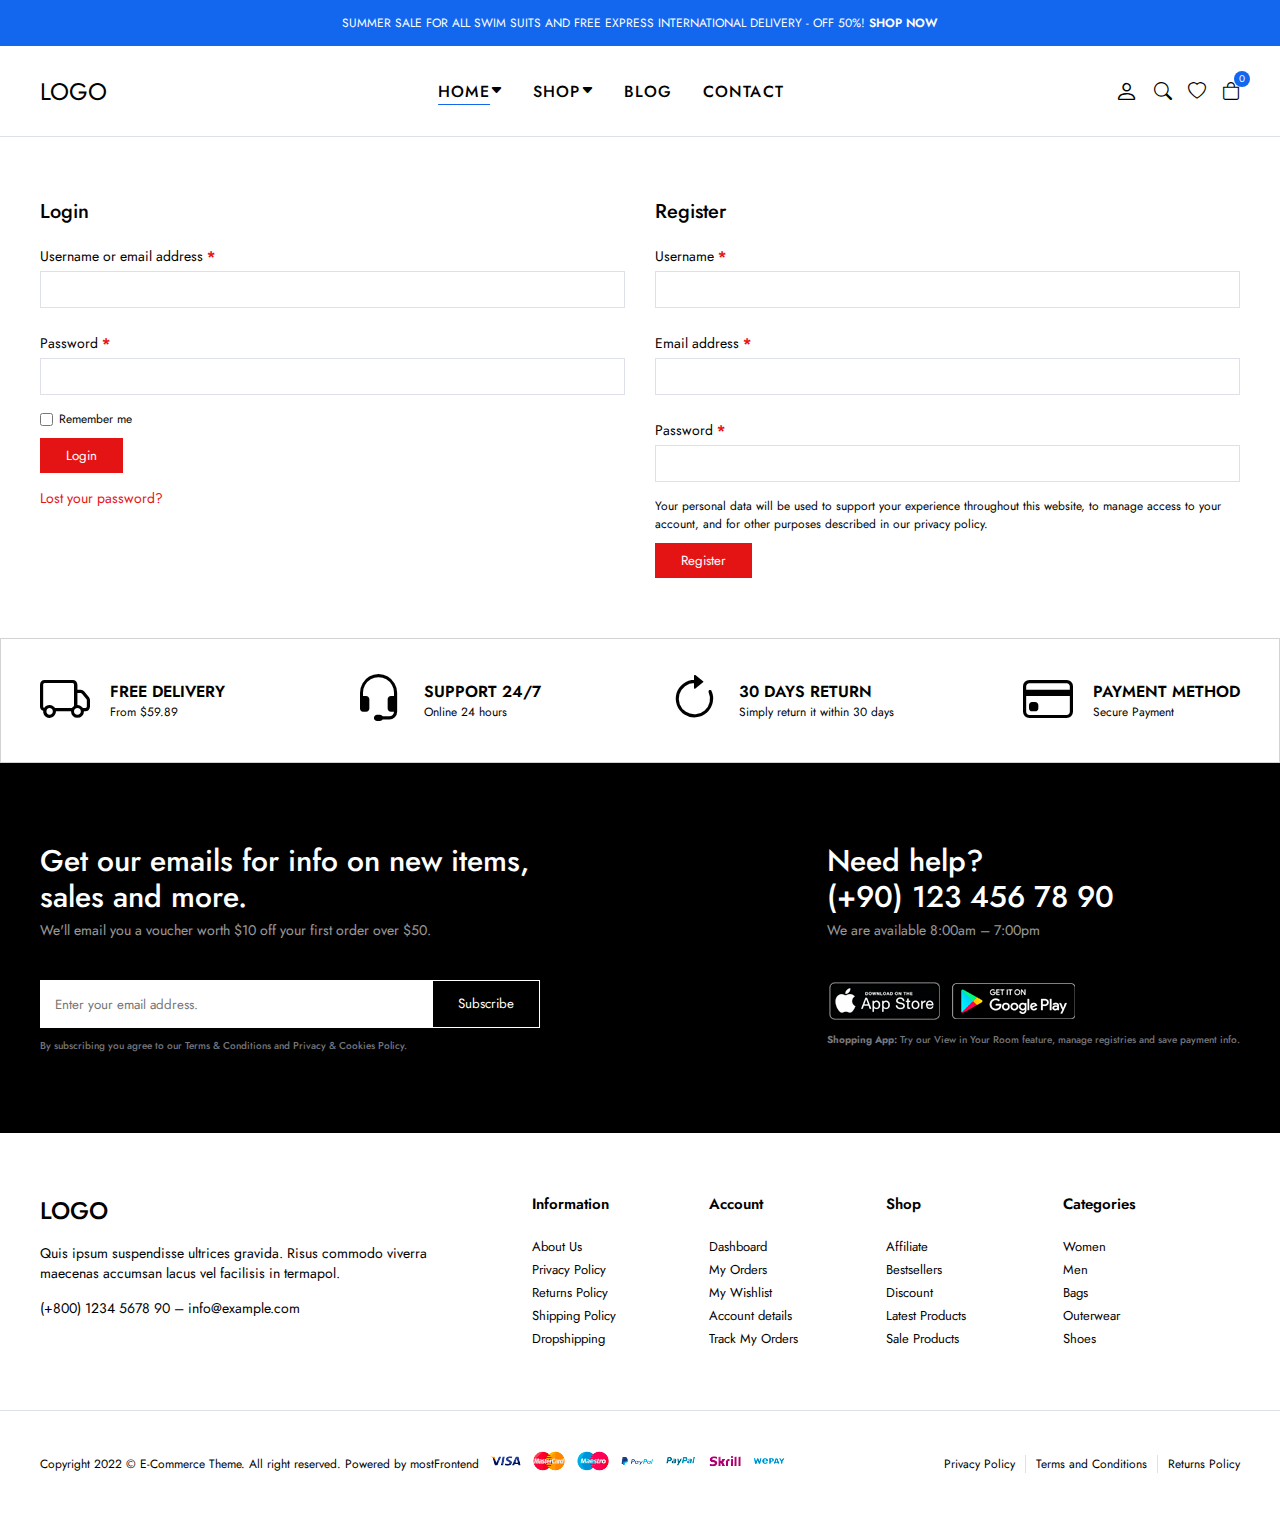
<file: account.html>
<!DOCTYPE html>
<html lang="en">
  <head>
    <meta charset="UTF-8" />
    <meta http-equiv="X-UA-Compatible" content="IE=edge" />
    <meta name="viewport" content="width=device-width, initial-scale=1.0" />
    <title>Account</title>
    <!--* Boostrap Icons CDN-->
    <link
      rel="stylesheet"
      href="https://cdn.jsdelivr.net/npm/bootstrap-icons@1.10.3/font/bootstrap-icons.css"
    />
    <link rel="stylesheet" href="./css/main.css" />
  </head>
  <body>
    <!--* Header Start-->
    <header>
      <div class="global-notification">
        <div class="container">
          <p>
            SUMMER SALE FOR ALL SWIM SUITS AND FREE EXPRESS INTERNATIONAL
            DELIVERY - OFF 50%! <a href="shop.html">SHOP NOW</a>
          </p>
        </div>
      </div>
      <div class="header-row">
        <div class="container">
          <div class="header-wrapper">
            <div class="header-mobile">
              <i class="bi bi-list" id="btn-menu"></i>
            </div>
            <div class="header-left">
              <a href="index.html" class="logo">LOGO</a>
            </div>
            <div class="header-middle" id="sidebar">
              <nav class="navigation">
                <ul class="menu-list">
                  <li class="menu-list-item">
                    <a href="index.html" class="menu-link active">Home</a>
                    <i class="bi bi-caret-down-fill"></i>
                    <div class="menu-dropdown-wrapper">
                      <ul class="menu-dropdown-content">
                        <li>
                          <a href="#">Home Clean</a>
                        </li>
                        <li>
                          <a href="#">Home Collection</a>
                        </li>
                        <li>
                          <a href="#">Home Minimal</a>
                        </li>
                        <li>
                          <a href="#">Home Modern</a>
                        </li>
                        <li>
                          <a href="#">Home Parallax</a>
                        </li>
                        <li>
                          <a href="#">Home Strong</a>
                        </li>
                        <li>
                          <a href="#">Home Style</a>
                        </li>
                        <li>
                          <a href="#">Home Unique</a>
                        </li>
                        <li>
                          <a href="#">Home RTL</a>
                        </li>
                      </ul>
                    </div>
                  </li>
                  <li class="menu-list-item megamenu-wrapper">
                    <a href="shop.html" class="menu-link">Shop</a>
                    <i class="bi bi-caret-down-fill"></i>
                    <div class="menu-dropdown-wrapper">
                      <div class="menu-dropdown-megamenu">
                        <div class="megamenu-links">
                          <div class="mega-menu-products">
                            <h3 class="megamenu-products-title">Shop Style</h3>
                            <ul class="megamenu-menu-list">
                              <li>
                                <a href="#">Shop Standard</a>
                              </li>
                              <li>
                                <a href="#">Shop Full</a>
                              </li>
                              <li>
                                <a href="#">Shop Only Categories</a>
                              </li>
                              <li>
                                <a href="#">Shop Image Categories</a>
                              </li>
                              <li>
                                <a href="#">Shop Sub Categories</a>
                              </li>
                              <li>
                                <a href="#">Shop List</a>
                              </li>
                              <li>
                                <a href="#">Hover Style 1</a>
                              </li>
                              <li>
                                <a href="#">Hover Style 2</a>
                              </li>
                              <li>
                                <a href="#">Hover Style 3</a>
                              </li>
                            </ul>
                          </div>
                          <div class="mega-menu-products">
                            <h3 class="megamenu-products-title">
                              Filter Layout
                            </h3>
                            <ul class="megamenu-menu-list">
                              <li>
                                <a href="#">Sidebar</a>
                              </li>
                              <li>
                                <a href="#">Filter Side Out</a>
                              </li>
                              <li>
                                <a href="#">Filter Dropdown</a>
                              </li>
                              <li>
                                <a href="#">Filter Drawer</a>
                              </li>
                            </ul>
                          </div>
                          <div class="mega-menu-products">
                            <h3 class="megamenu-products-title">Shop Loader</h3>
                            <ul class="megamenu-menu-list">
                              <li>
                                <a href="#">Shop Pagination</a>
                              </li>
                              <li>
                                <a href="#">Shop Infinity</a>
                              </li>
                              <li>
                                <a href="#">Shop Load More</a>
                              </li>
                              <li>
                                <a href="#">Cart Modal</a>
                              </li>
                              <li>
                                <a href="#">Cart Drawer</a>
                              </li>
                              <li>
                                <a href="#">Cart Page</a>
                              </li>
                            </ul>
                          </div>
                        </div>
                        <div class="mega-menu-single">
                          <a href="#">
                            <img src="./img/mega-menu.jpg" alt="mega-menu" />
                          </a>
                          <h3 class="megamenu-single-title">
                            JOIN THE LAYERING GANG
                          </h3>
                          <h4 class="megamenu-single-subtitle">
                            Suspendisse faucibus nunc et pellentesque
                          </h4>
                          <a href="#" class="megamenu-single-button btn btn-sm">
                            Shop Now
                          </a>
                        </div>
                      </div>
                    </div>
                  </li>
                  <li class="menu-list-item">
                    <a href="blog.html" class="menu-link">Blog</a>
                  </li>
                  <li class="menu-list-item">
                    <a href="contact.html" class="menu-link">Contact</a>
                  </li>
                </ul>
              </nav>
              <i class="bi bi-x-octagon-fill" id="close-sidebar"></i>
            </div>
            <div class="header-right">
              <div class="header-right-links">
                <a href="account.html" class="header-account">
                  <i class="bi bi-person"></i>
                </a>
                <button class="search-button">
                  <i class="bi bi-search"></i>
                </button>
                <a href="#">
                  <i class="bi bi-heart"></i>
                </a>
                <div class="header-cart">
                  <a href="cart.html" class="header-cart-link">
                    <i class="bi bi-bag"></i>
                    <span class="header-cart-count">0</span>
                  </a>
                </div>
              </div>
            </div>
          </div>
        </div>
      </div>
    </header>
    <!--! Header End-->
    <!--* Modal Search Start-->
    <div class="modal-search">
      <div class="modal-wrapper">
        <h3 class="modal-title">Search for products</h3>
        <p class="modal-text">
          Start typing to see products you are looking for.
        </p>
        <form class="search-form">
          <input type="text" placeholder="Seacrh a product" />
          <button>
            <i class="bi bi-search"></i>
          </button>
        </form>
        <div class="search-result">
          <div class="search-heading">
            <h3>RESULTS FROM PRODUCT</h3>
          </div>
          <div class="results">
            <a href="#" class="result-item">
              <img
                src="img/products/product1/1.png"
                alt="1.png"
                class="search-thumb"
              />
              <div class="search-info">
                <h4>Analogue Resin Strap</h4>
                <span class="search-sku">SKU: PD0016</span>
                <span class="search-price">$108.00</span>
              </div>
            </a>
            <a href="#" class="result-item">
              <img
                src="img/products/product1/1.png"
                alt="1.png"
                class="search-thumb"
              />
              <div class="search-info">
                <h4>Analogue Resin Strap</h4>
                <span class="search-sku">SKU: PD0016</span>
                <span class="search-price">$108.00</span>
              </div>
            </a>
          </div>
        </div>
        <i class="bi bi-x-square-fill" id="close-search"></i>
      </div>
    </div>
    <!--! Modal Search End-->
    <!--* Account start-->
    <section class="account-page">
      <div class="container">
        <div class="account-wrapper">
          <div class="account-column">
            <h2>Login</h2>
            <form>
              <div>
                <label>
                  <span
                    >Username or email address
                    <span class="required">*</span>
                  </span>
                  <input type="text" />
                </label>
              </div>
              <div>
                <label>
                  <span
                    >Password
                    <span class="required">*</span>
                  </span>
                  <input type="password" />
                </label>
              </div>
              <p class="remember">
                <label>
                  <input type="checkbox" />
                  <span>Remember me</span>
                </label>
                <button class="btn btn-sm">Login</button>
              </p>
              <a href="#" class="form-link">Lost your password?</a>
            </form>
          </div>
          <div class="account-column">
            <h2>Register</h2>
            <form>
              <div>
                <label>
                  <span
                    >Username
                    <span class="required">*</span>
                  </span>
                  <input type="text" />
                </label>
              </div>
              <div>
                <label>
                  <span
                    >Email address
                    <span class="required">*</span>
                  </span>
                  <input type="password" />
                </label>
              </div>
              <div>
                <label>
                  <span
                    >Password
                    <span class="required">*</span>
                  </span>
                  <input type="password" />
                </label>
              </div>
              <div class="privacy-policy-text remember">
                <p>
                  Your personal data will be used to support your experience
                  throughout this website, to manage access to your account, and
                  for other purposes described in our
                  <a href="#">privacy policy.</a>
                </p>
                <button class="btn btn-sm">Register</button>
              </div>
            </form>
          </div>
        </div>
      </div>
    </section>
    <!--! Account end-->
    <!--* Policy Start-->
    <section class="policy">
      <div class="container">
        <ul class="policy-list">
          <li class="policy-item">
            <i class="bi bi-truck"></i>
            <div class="policy-info">
              <strong>FREE DELIVERY</strong>
              <span>From $59.89</span>
            </div>
          </li>
          <li class="policy-item">
            <i class="bi bi-headset"></i>
            <div class="policy-info">
              <strong>SUPPORT 24/7</strong>
              <span>Online 24 hours</span>
            </div>
          </li>
          <li class="policy-item">
            <i class="bi bi-arrow-clockwise"></i>
            <div class="policy-info">
              <strong> 30 DAYS RETURN</strong>
              <span>Simply return it within 30 days</span>
            </div>
          </li>
          <li class="policy-item">
            <i class="bi bi-credit-card"></i>
            <div class="policy-info">
              <strong> PAYMENT METHOD</strong>
              <span>Secure Payment</span>
            </div>
          </li>
        </ul>
      </div>
    </section>
    <!--! Policy End-->
    <!--* Footer Start-->
    <footer class="footer">
      <div class="subscribe-row">
        <div class="container">
          <div class="footer-row-wrapper">
            <div class="footer-subscribe">
              <div class="footer-subscribe-top">
                <h3 class="subscribe-title">
                  Get our emails for info on new items, sales and more.
                </h3>
                <p class="subscribe-desc">
                  We'll email you a voucher worth $10 off your first order over
                  $50.
                </p>
              </div>
              <div class="footer-subscribe-bottom">
                <form>
                  <input type="text" placeholder="Enter your email address." />
                  <button class="btn">Subscribe</button>
                </form>
                <p class="privacy-text">
                  By subscribing you agree to our
                  <a href="#">
                    Terms & Conditions and Privacy & Cookies Policy.
                  </a>
                </p>
              </div>
            </div>
            <div class="footer-contact">
              <div class="footer-contact-top">
                <h3 class="contact-title">
                  Need help?
                  <br />
                  (+90) 123 456 78 90
                </h3>
                <p class="contact-desc">We are available 8:00am – 7:00pm</p>
              </div>
              <div class="footer-contact-bottom">
                <div class="download-app">
                  <a href="#">
                    <img src="./img/footer/app-store.png" alt="" />
                  </a>
                  <a href="#">
                    <img src="./img/footer/google-play.png" alt="" />
                  </a>
                </div>
                <p class="privacy-text">
                  <strong>Shopping App:</strong>
                  Try our View in Your Room feature, manage registries and save
                  payment info.
                </p>
              </div>
            </div>
          </div>
        </div>
      </div>
      <div class="widget-row">
        <div class="container">
          <div class="footer-widgets">
            <div class="footer-widgets-left">
              <div class="footer-logo">
                <a href="index.html" class="logo">LOGO</a>
              </div>
              <div class="footer-desc">
                <p>
                  Quis ipsum suspendisse ultrices gravida. Risus commodo viverra
                  maecenas accumsan lacus vel facilisis in termapol.
                </p>
              </div>
              <div class="footer-contact">
                <a href="tel:555 555 55 55">(+800) 1234 5678 90</a>
                <a href="mailto:info@example.com">– info@example.com</a>
              </div>
            </div>
            <div class="footer-widgets-right">
              <ul class="widget-nav-list">
                <li class="widgets-nav-item">
                  <h4>Information</h4>
                  <a href="#">About Us</a>
                  <a href="#">Privacy Policy</a>
                  <a href="#">Returns Policy</a>
                  <a href="#">Shipping Policy</a>
                  <a href="#">Dropshipping</a>
                </li>
                <li class="widgets-nav-item">
                  <h4>Account</h4>
                  <a href="#">Dashboard</a>
                  <a href="#">My Orders</a>
                  <a href="#">My Wishlist</a>
                  <a href="#">Account details</a>
                  <a href="#">Track My Orders</a>
                </li>
                <li class="widgets-nav-item">
                  <h4>Shop</h4>
                  <a href="#">Affiliate</a>
                  <a href="#">Bestsellers</a>
                  <a href="#">Discount</a>
                  <a href="#">Latest Products</a>
                  <a href="#">Sale Products</a>
                </li>
                <li class="widgets-nav-item">
                  <h4>Categories</h4>
                  <a href="#">Women</a>
                  <a href="#">Men</a>
                  <a href="#">Bags</a>
                  <a href="#">Outerwear</a>
                  <a href="#">Shoes</a>
                </li>
              </ul>
            </div>
          </div>
        </div>
      </div>
      <div class="copyright-row">
        <div class="container">
          <div class="footer-copyright">
            <div class="site-copyright">
              <p>
                Copyright 2022 © E-Commerce Theme. All right reserved. Powered
                by mostFrontend
              </p>
            </div>
            <a href="#">
              <img src="./img/footer/cards.png" alt="" />
            </a>
            <div class="footer-menu">
              <ul class="footer-menu-list">
                <li class="list-item">
                  <a href="#">Privacy Policy</a>
                </li>
                <li class="list-item">
                  <a href="#">Terms and Conditions</a>
                </li>
                <li class="list-item">
                  <a href="#">Returns Policy </a>
                </li>
              </ul>
            </div>
          </div>
        </div>
      </div>
    </footer>
    <!--! Footer End-->
    <!--* Js Area-->
    <script src="./js/main.js" type="module"></script>
  </body>
</html>
</file>
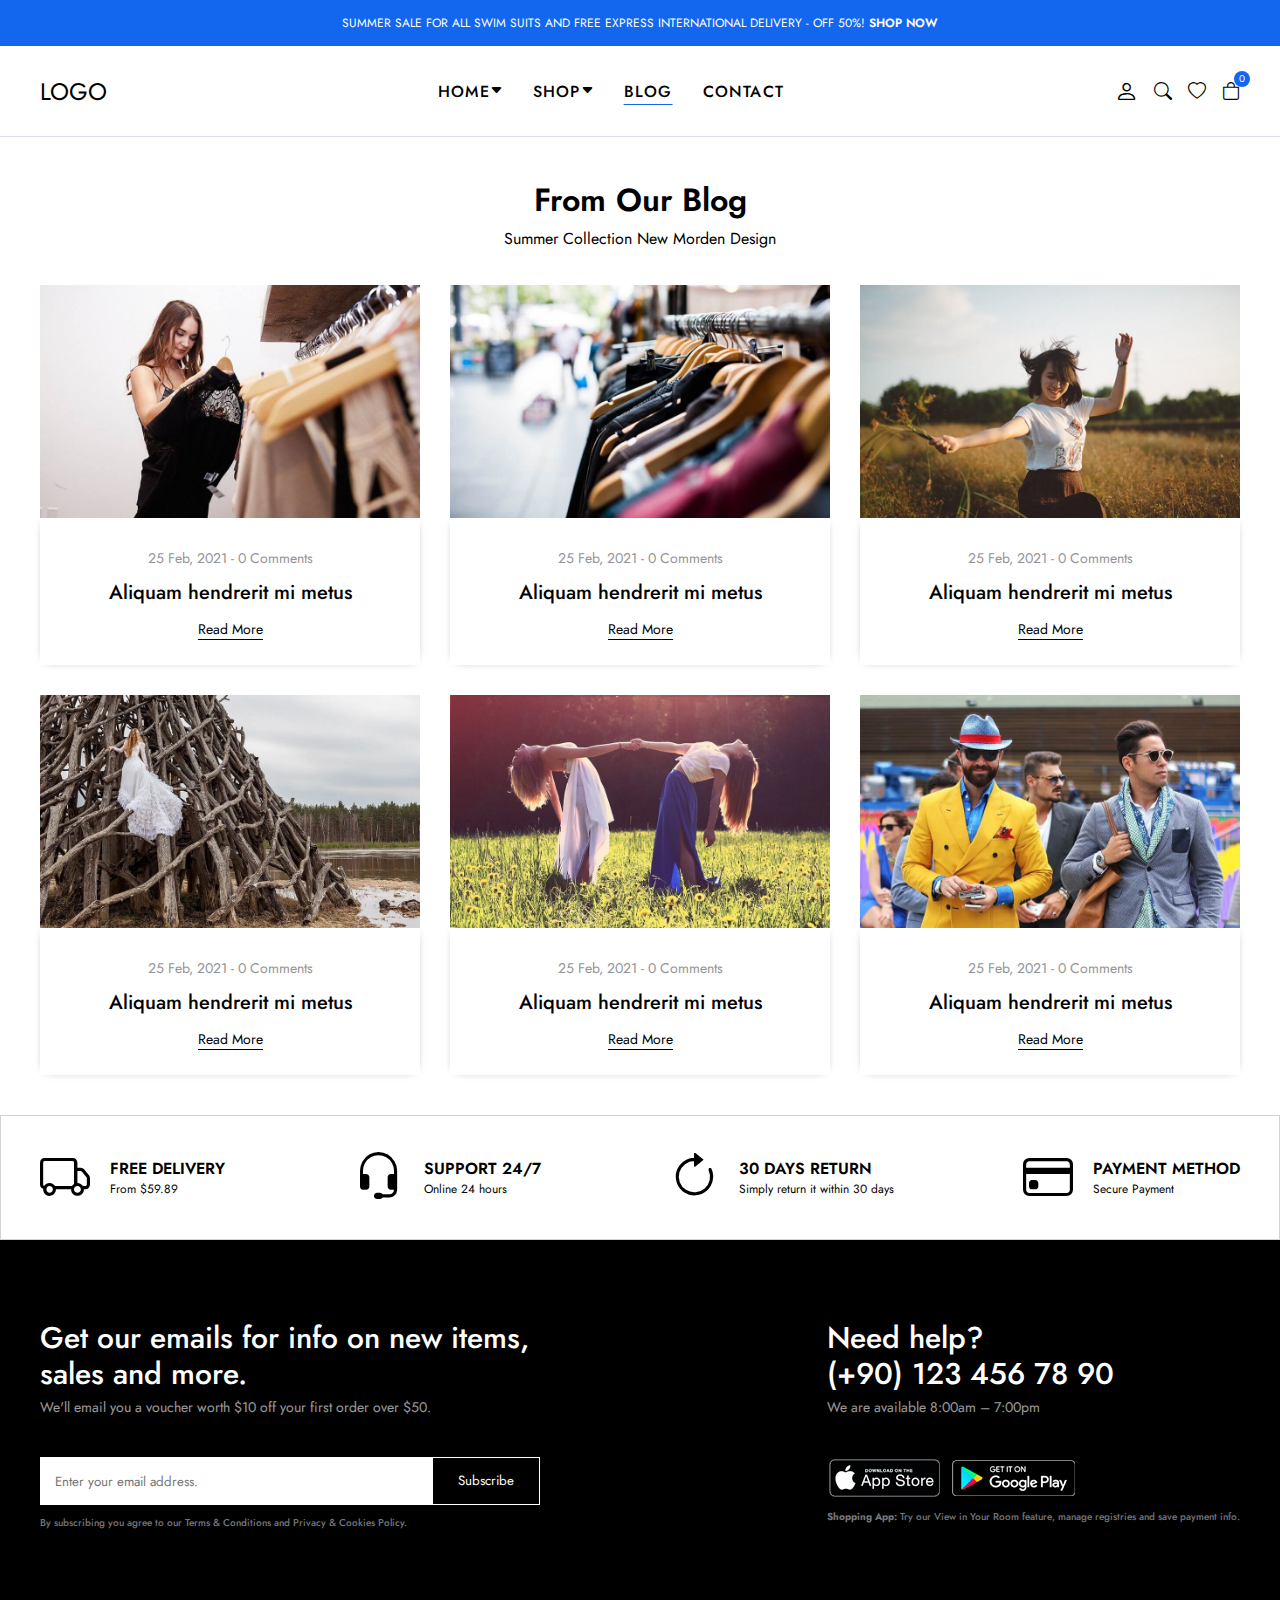
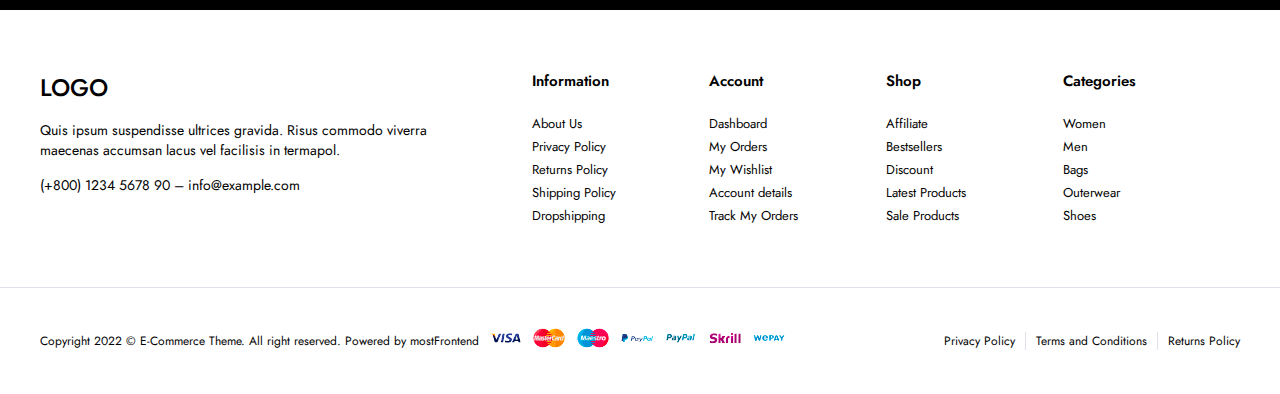
<file: blog.html>
<!DOCTYPE html>
<html lang="en">
  <head>
    <meta charset="UTF-8" />
    <meta http-equiv="X-UA-Compatible" content="IE=edge" />
    <meta name="viewport" content="width=device-width, initial-scale=1.0" />
    <title>Blog</title>
    <!--* Boostrap Icons CDN-->
    <link
      rel="stylesheet"
      href="https://cdn.jsdelivr.net/npm/bootstrap-icons@1.10.3/font/bootstrap-icons.css"
    />
    <link rel="stylesheet" href="./css/main.css" />
  </head>
  <body>
    <!--* Header Start-->
    <header>
      <div class="global-notification">
        <div class="container">
          <p>
            SUMMER SALE FOR ALL SWIM SUITS AND FREE EXPRESS INTERNATIONAL
            DELIVERY - OFF 50%! <a href="shop.html">SHOP NOW</a>
          </p>
        </div>
      </div>
      <div class="header-row">
        <div class="container">
          <div class="header-wrapper">
            <div class="header-mobile">
              <i class="bi bi-list" id="btn-menu"></i>
            </div>
            <div class="header-left">
              <a href="index.html" class="logo">LOGO</a>
            </div>
            <div class="header-middle" id="sidebar">
              <nav class="navigation">
                <ul class="menu-list">
                  <li class="menu-list-item">
                    <a href="index.html" class="menu-link">Home</a>
                    <i class="bi bi-caret-down-fill"></i>
                    <div class="menu-dropdown-wrapper">
                      <ul class="menu-dropdown-content">
                        <li>
                          <a href="#">Home Clean</a>
                        </li>
                        <li>
                          <a href="#">Home Collection</a>
                        </li>
                        <li>
                          <a href="#">Home Minimal</a>
                        </li>
                        <li>
                          <a href="#">Home Modern</a>
                        </li>
                        <li>
                          <a href="#">Home Parallax</a>
                        </li>
                        <li>
                          <a href="#">Home Strong</a>
                        </li>
                        <li>
                          <a href="#">Home Style</a>
                        </li>
                        <li>
                          <a href="#">Home Unique</a>
                        </li>
                        <li>
                          <a href="#">Home RTL</a>
                        </li>
                      </ul>
                    </div>
                  </li>
                  <li class="menu-list-item megamenu-wrapper">
                    <a href="shop.html" class="menu-link">Shop</a>
                    <i class="bi bi-caret-down-fill"></i>
                    <div class="menu-dropdown-wrapper">
                      <div class="menu-dropdown-megamenu">
                        <div class="megamenu-links">
                          <div class="mega-menu-products">
                            <h3 class="megamenu-products-title">Shop Style</h3>
                            <ul class="megamenu-menu-list">
                              <li>
                                <a href="#">Shop Standard</a>
                              </li>
                              <li>
                                <a href="#">Shop Full</a>
                              </li>
                              <li>
                                <a href="#">Shop Only Categories</a>
                              </li>
                              <li>
                                <a href="#">Shop Image Categories</a>
                              </li>
                              <li>
                                <a href="#">Shop Sub Categories</a>
                              </li>
                              <li>
                                <a href="#">Shop List</a>
                              </li>
                              <li>
                                <a href="#">Hover Style 1</a>
                              </li>
                              <li>
                                <a href="#">Hover Style 2</a>
                              </li>
                              <li>
                                <a href="#">Hover Style 3</a>
                              </li>
                            </ul>
                          </div>
                          <div class="mega-menu-products">
                            <h3 class="megamenu-products-title">
                              Filter Layout
                            </h3>
                            <ul class="megamenu-menu-list">
                              <li>
                                <a href="#">Sidebar</a>
                              </li>
                              <li>
                                <a href="#">Filter Side Out</a>
                              </li>
                              <li>
                                <a href="#">Filter Dropdown</a>
                              </li>
                              <li>
                                <a href="#">Filter Drawer</a>
                              </li>
                            </ul>
                          </div>
                          <div class="mega-menu-products">
                            <h3 class="megamenu-products-title">Shop Loader</h3>
                            <ul class="megamenu-menu-list">
                              <li>
                                <a href="#">Shop Pagination</a>
                              </li>
                              <li>
                                <a href="#">Shop Infinity</a>
                              </li>
                              <li>
                                <a href="#">Shop Load More</a>
                              </li>
                              <li>
                                <a href="#">Cart Modal</a>
                              </li>
                              <li>
                                <a href="#">Cart Drawer</a>
                              </li>
                              <li>
                                <a href="#">Cart Page</a>
                              </li>
                            </ul>
                          </div>
                        </div>
                        <div class="mega-menu-single">
                          <a href="#">
                            <img src="./img/mega-menu.jpg" alt="mega-menu" />
                          </a>
                          <h3 class="megamenu-single-title">
                            JOIN THE LAYERING GANG
                          </h3>
                          <h4 class="megamenu-single-subtitle">
                            Suspendisse faucibus nunc et pellentesque
                          </h4>
                          <a href="#" class="megamenu-single-button btn btn-sm">
                            Shop Now
                          </a>
                        </div>
                      </div>
                    </div>
                  </li>
                  <li class="menu-list-item">
                    <a href="blog.html" class="menu-link active">Blog</a>
                  </li>
                  <li class="menu-list-item">
                    <a href="contact.html" class="menu-link">Contact</a>
                  </li>
                </ul>
              </nav>
              <i class="bi bi-x-octagon-fill" id="close-sidebar"></i>
            </div>
            <div class="header-right">
              <div class="header-right-links">
                <a href="account.html" class="header-account">
                  <i class="bi bi-person"></i>
                </a>
                <button class="search-button">
                  <i class="bi bi-search"></i>
                </button>
                <a href="#">
                  <i class="bi bi-heart"></i>
                </a>
                <div class="header-cart">
                  <a href="cart.html" class="header-cart-link">
                    <i class="bi bi-bag"></i>
                    <span class="header-cart-count">0</span>
                  </a>
                </div>
              </div>
            </div>
          </div>
        </div>
      </div>
    </header>
    <!--! Header End-->
    <!--* Modal Search Start-->
    <div class="modal-search">
      <div class="modal-wrapper">
        <h3 class="modal-title">Search for products</h3>
        <p class="modal-text">
          Start typing to see products you are looking for.
        </p>
        <form class="search-form">
          <input type="text" placeholder="Seacrh a product" />
          <button>
            <i class="bi bi-search"></i>
          </button>
        </form>
        <div class="search-result">
          <div class="search-heading">
            <h3>RESULTS FROM PRODUCT</h3>
          </div>
          <div class="results">
            <a href="#" class="result-item">
              <img
                src="img/products/product1/1.png"
                alt="1.png"
                class="search-thumb"
              />
              <div class="search-info">
                <h4>Analogue Resin Strap</h4>
                <span class="search-sku">SKU: PD0016</span>
                <span class="search-price">$108.00</span>
              </div>
            </a>
            <a href="#" class="result-item">
              <img
                src="img/products/product1/1.png"
                alt="1.png"
                class="search-thumb"
              />
              <div class="search-info">
                <h4>Analogue Resin Strap</h4>
                <span class="search-sku">SKU: PD0016</span>
                <span class="search-price">$108.00</span>
              </div>
            </a>
          </div>
        </div>
        <i class="bi bi-x-square-fill" id="close-search"></i>
      </div>
    </div>
    <!--! Modal Search End-->
    <!--* blogs start -->
    <section class="blogs blog-page">
      <div class="container">
        <div class="section-title">
          <h2>From Our Blog</h2>
          <p>Summer Collection New Morden Design</p>
        </div>
        <ul class="blog-list">
          <li class="blog-item">
            <a href="" class="blog-image">
              <img src="./img/blogs/blog1.jpg" alt="" />
            </a>
            <div class="blog-info">
              <div class="blog-info-top">
                <span>25 Feb, 2021</span>
                -
                <span>0 Comments</span>
              </div>
              <div class="blog-info-middle">
                <a href="#">Aliquam hendrerit mi metus</a>
              </div>
              <div class="blog-info-bottom">
                <a href="#">Read More</a>
              </div>
            </div>
          </li>
          <li class="blog-item">
            <a href="" class="blog-image">
              <img src="./img/blogs/blog2.jpg" alt="" />
            </a>
            <div class="blog-info">
              <div class="blog-info-top">
                <span>25 Feb, 2021</span>
                -
                <span>0 Comments</span>
              </div>
              <div class="blog-info-middle">
                <a href="#">Aliquam hendrerit mi metus</a>
              </div>
              <div class="blog-info-bottom">
                <a href="#">Read More</a>
              </div>
            </div>
          </li>
          <li class="blog-item">
            <a href="" class="blog-image">
              <img src="./img/blogs/blog3.jpg" alt="" />
            </a>
            <div class="blog-info">
              <div class="blog-info-top">
                <span>25 Feb, 2021</span>
                -
                <span>0 Comments</span>
              </div>
              <div class="blog-info-middle">
                <a href="#">Aliquam hendrerit mi metus</a>
              </div>
              <div class="blog-info-bottom">
                <a href="#">Read More</a>
              </div>
            </div>
          </li>
          <li class="blog-item">
            <a href="" class="blog-image">
              <img src="./img/blogs/blog4.jpg" alt="" />
            </a>
            <div class="blog-info">
              <div class="blog-info-top">
                <span>25 Feb, 2021</span>
                -
                <span>0 Comments</span>
              </div>
              <div class="blog-info-middle">
                <a href="#">Aliquam hendrerit mi metus</a>
              </div>
              <div class="blog-info-bottom">
                <a href="#">Read More</a>
              </div>
            </div>
          </li>
          <li class="blog-item">
            <a href="" class="blog-image">
              <img src="./img/blogs/blog5.jpg" alt="" />
            </a>
            <div class="blog-info">
              <div class="blog-info-top">
                <span>25 Feb, 2021</span>
                -
                <span>0 Comments</span>
              </div>
              <div class="blog-info-middle">
                <a href="#">Aliquam hendrerit mi metus</a>
              </div>
              <div class="blog-info-bottom">
                <a href="#">Read More</a>
              </div>
            </div>
          </li>
          <li class="blog-item">
            <a href="" class="blog-image">
              <img src="./img/blogs/blog6.jpg" alt="" />
            </a>
            <div class="blog-info">
              <div class="blog-info-top">
                <span>25 Feb, 2021</span>
                -
                <span>0 Comments</span>
              </div>
              <div class="blog-info-middle">
                <a href="#">Aliquam hendrerit mi metus</a>
              </div>
              <div class="blog-info-bottom">
                <a href="#">Read More</a>
              </div>
            </div>
          </li>
        </ul>
      </div>
    </section>
    <!--! blogs end -->
    <!--* Policy Start-->
    <section class="policy">
      <div class="container">
        <ul class="policy-list">
          <li class="policy-item">
            <i class="bi bi-truck"></i>
            <div class="policy-info">
              <strong>FREE DELIVERY</strong>
              <span>From $59.89</span>
            </div>
          </li>
          <li class="policy-item">
            <i class="bi bi-headset"></i>
            <div class="policy-info">
              <strong>SUPPORT 24/7</strong>
              <span>Online 24 hours</span>
            </div>
          </li>
          <li class="policy-item">
            <i class="bi bi-arrow-clockwise"></i>
            <div class="policy-info">
              <strong> 30 DAYS RETURN</strong>
              <span>Simply return it within 30 days</span>
            </div>
          </li>
          <li class="policy-item">
            <i class="bi bi-credit-card"></i>
            <div class="policy-info">
              <strong> PAYMENT METHOD</strong>
              <span>Secure Payment</span>
            </div>
          </li>
        </ul>
      </div>
    </section>
    <!--! Policy End-->
    <!--* Footer Start-->
    <footer class="footer">
      <div class="subscribe-row">
        <div class="container">
          <div class="footer-row-wrapper">
            <div class="footer-subscribe">
              <div class="footer-subscribe-top">
                <h3 class="subscribe-title">
                  Get our emails for info on new items, sales and more.
                </h3>
                <p class="subscribe-desc">
                  We'll email you a voucher worth $10 off your first order over
                  $50.
                </p>
              </div>
              <div class="footer-subscribe-bottom">
                <form>
                  <input type="text" placeholder="Enter your email address." />
                  <button class="btn">Subscribe</button>
                </form>
                <p class="privacy-text">
                  By subscribing you agree to our
                  <a href="#">
                    Terms & Conditions and Privacy & Cookies Policy.
                  </a>
                </p>
              </div>
            </div>
            <div class="footer-contact">
              <div class="footer-contact-top">
                <h3 class="contact-title">
                  Need help?
                  <br />
                  (+90) 123 456 78 90
                </h3>
                <p class="contact-desc">We are available 8:00am – 7:00pm</p>
              </div>
              <div class="footer-contact-bottom">
                <div class="download-app">
                  <a href="#">
                    <img src="./img/footer/app-store.png" alt="" />
                  </a>
                  <a href="#">
                    <img src="./img/footer/google-play.png" alt="" />
                  </a>
                </div>
                <p class="privacy-text">
                  <strong>Shopping App:</strong>
                  Try our View in Your Room feature, manage registries and save
                  payment info.
                </p>
              </div>
            </div>
          </div>
        </div>
      </div>
      <div class="widget-row">
        <div class="container">
          <div class="footer-widgets">
            <div class="footer-widgets-left">
              <div class="footer-logo">
                <a href="index.html" class="logo">LOGO</a>
              </div>
              <div class="footer-desc">
                <p>
                  Quis ipsum suspendisse ultrices gravida. Risus commodo viverra
                  maecenas accumsan lacus vel facilisis in termapol.
                </p>
              </div>
              <div class="footer-contact">
                <a href="tel:555 555 55 55">(+800) 1234 5678 90</a>
                <a href="mailto:info@example.com">– info@example.com</a>
              </div>
            </div>
            <div class="footer-widgets-right">
              <ul class="widget-nav-list">
                <li class="widgets-nav-item">
                  <h4>Information</h4>
                  <a href="#">About Us</a>
                  <a href="#">Privacy Policy</a>
                  <a href="#">Returns Policy</a>
                  <a href="#">Shipping Policy</a>
                  <a href="#">Dropshipping</a>
                </li>
                <li class="widgets-nav-item">
                  <h4>Account</h4>
                  <a href="#">Dashboard</a>
                  <a href="#">My Orders</a>
                  <a href="#">My Wishlist</a>
                  <a href="#">Account details</a>
                  <a href="#">Track My Orders</a>
                </li>
                <li class="widgets-nav-item">
                  <h4>Shop</h4>
                  <a href="#">Affiliate</a>
                  <a href="#">Bestsellers</a>
                  <a href="#">Discount</a>
                  <a href="#">Latest Products</a>
                  <a href="#">Sale Products</a>
                </li>
                <li class="widgets-nav-item">
                  <h4>Categories</h4>
                  <a href="#">Women</a>
                  <a href="#">Men</a>
                  <a href="#">Bags</a>
                  <a href="#">Outerwear</a>
                  <a href="#">Shoes</a>
                </li>
              </ul>
            </div>
          </div>
        </div>
      </div>
      <div class="copyright-row">
        <div class="container">
          <div class="footer-copyright">
            <div class="site-copyright">
              <p>
                Copyright 2022 © E-Commerce Theme. All right reserved. Powered
                by mostFrontend
              </p>
            </div>
            <a href="#">
              <img src="./img/footer/cards.png" alt="" />
            </a>
            <div class="footer-menu">
              <ul class="footer-menu-list">
                <li class="list-item">
                  <a href="#">Privacy Policy</a>
                </li>
                <li class="list-item">
                  <a href="#">Terms and Conditions</a>
                </li>
                <li class="list-item">
                  <a href="#">Returns Policy </a>
                </li>
              </ul>
            </div>
          </div>
        </div>
      </div>
    </footer>
    <!--! Footer End-->
    <!--* Js Area-->
    <script src="./js/main.js" type="module"></script>
  </body>
</html>
</file>
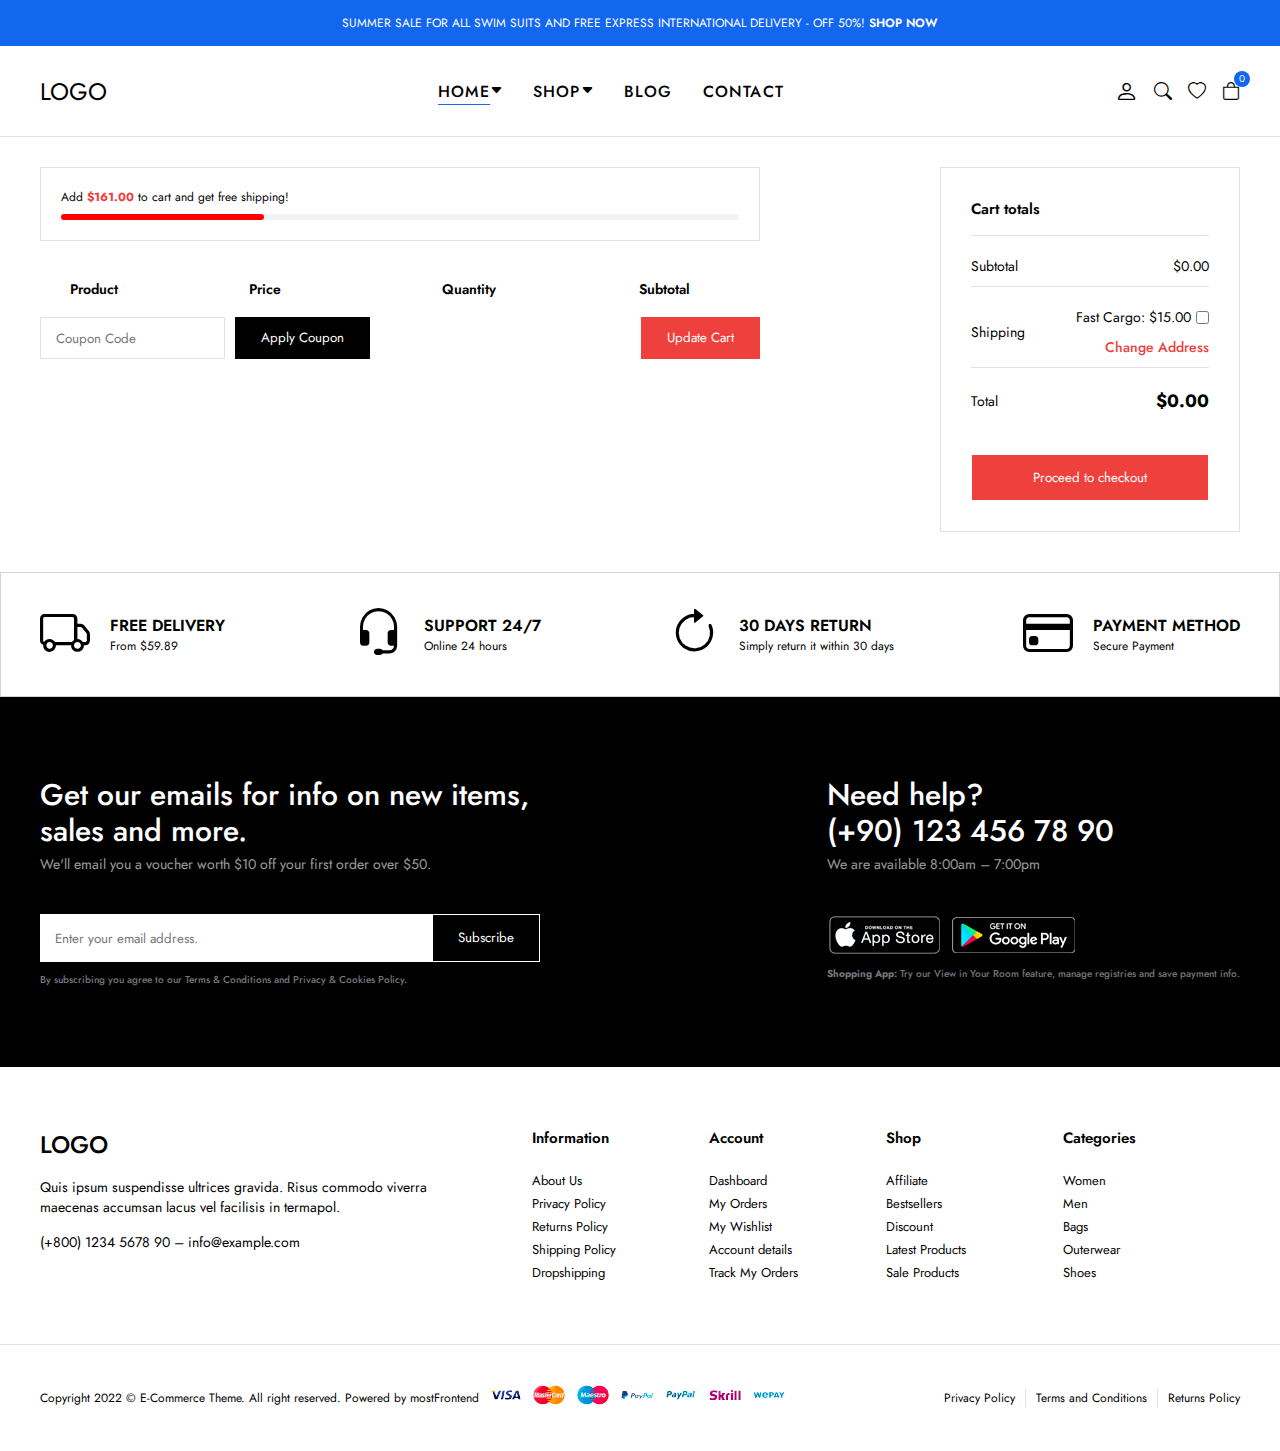
<file: cart.html>
<!DOCTYPE html>
<html lang="en">
  <head>
    <meta charset="UTF-8" />
    <meta http-equiv="X-UA-Compatible" content="IE=edge" />
    <meta name="viewport" content="width=device-width, initial-scale=1.0" />
    <title>Cart</title>
    <!--* Boostrap Icons CDN-->
    <link
      rel="stylesheet"
      href="https://cdn.jsdelivr.net/npm/bootstrap-icons@1.10.3/font/bootstrap-icons.css"
    />
    <link rel="stylesheet" href="./css/main.css" />
  </head>
  <body>
    <!--* Header Start-->
    <header>
      <div class="global-notification">
        <div class="container">
          <p>
            SUMMER SALE FOR ALL SWIM SUITS AND FREE EXPRESS INTERNATIONAL
            DELIVERY - OFF 50%! <a href="shop.html">SHOP NOW</a>
          </p>
        </div>
      </div>
      <div class="header-row">
        <div class="container">
          <div class="header-wrapper">
            <div class="header-mobile">
              <i class="bi bi-list" id="btn-menu"></i>
            </div>
            <div class="header-left">
              <a href="index.html" class="logo">LOGO</a>
            </div>
            <div class="header-middle" id="sidebar">
              <nav class="navigation">
                <ul class="menu-list">
                  <li class="menu-list-item">
                    <a href="index.html" class="menu-link active">Home</a>
                    <i class="bi bi-caret-down-fill"></i>
                    <div class="menu-dropdown-wrapper">
                      <ul class="menu-dropdown-content">
                        <li>
                          <a href="#">Home Clean</a>
                        </li>
                        <li>
                          <a href="#">Home Collection</a>
                        </li>
                        <li>
                          <a href="#">Home Minimal</a>
                        </li>
                        <li>
                          <a href="#">Home Modern</a>
                        </li>
                        <li>
                          <a href="#">Home Parallax</a>
                        </li>
                        <li>
                          <a href="#">Home Strong</a>
                        </li>
                        <li>
                          <a href="#">Home Style</a>
                        </li>
                        <li>
                          <a href="#">Home Unique</a>
                        </li>
                        <li>
                          <a href="#">Home RTL</a>
                        </li>
                      </ul>
                    </div>
                  </li>
                  <li class="menu-list-item megamenu-wrapper">
                    <a href="shop.html" class="menu-link">Shop</a>
                    <i class="bi bi-caret-down-fill"></i>
                    <div class="menu-dropdown-wrapper">
                      <div class="menu-dropdown-megamenu">
                        <div class="megamenu-links">
                          <div class="mega-menu-products">
                            <h3 class="megamenu-products-title">Shop Style</h3>
                            <ul class="megamenu-menu-list">
                              <li>
                                <a href="#">Shop Standard</a>
                              </li>
                              <li>
                                <a href="#">Shop Full</a>
                              </li>
                              <li>
                                <a href="#">Shop Only Categories</a>
                              </li>
                              <li>
                                <a href="#">Shop Image Categories</a>
                              </li>
                              <li>
                                <a href="#">Shop Sub Categories</a>
                              </li>
                              <li>
                                <a href="#">Shop List</a>
                              </li>
                              <li>
                                <a href="#">Hover Style 1</a>
                              </li>
                              <li>
                                <a href="#">Hover Style 2</a>
                              </li>
                              <li>
                                <a href="#">Hover Style 3</a>
                              </li>
                            </ul>
                          </div>
                          <div class="mega-menu-products">
                            <h3 class="megamenu-products-title">
                              Filter Layout
                            </h3>
                            <ul class="megamenu-menu-list">
                              <li>
                                <a href="#">Sidebar</a>
                              </li>
                              <li>
                                <a href="#">Filter Side Out</a>
                              </li>
                              <li>
                                <a href="#">Filter Dropdown</a>
                              </li>
                              <li>
                                <a href="#">Filter Drawer</a>
                              </li>
                            </ul>
                          </div>
                          <div class="mega-menu-products">
                            <h3 class="megamenu-products-title">Shop Loader</h3>
                            <ul class="megamenu-menu-list">
                              <li>
                                <a href="#">Shop Pagination</a>
                              </li>
                              <li>
                                <a href="#">Shop Infinity</a>
                              </li>
                              <li>
                                <a href="#">Shop Load More</a>
                              </li>
                              <li>
                                <a href="#">Cart Modal</a>
                              </li>
                              <li>
                                <a href="#">Cart Drawer</a>
                              </li>
                              <li>
                                <a href="#">Cart Page</a>
                              </li>
                            </ul>
                          </div>
                        </div>
                        <div class="mega-menu-single">
                          <a href="#">
                            <img src="./img/mega-menu.jpg" alt="mega-menu" />
                          </a>
                          <h3 class="megamenu-single-title">
                            JOIN THE LAYERING GANG
                          </h3>
                          <h4 class="megamenu-single-subtitle">
                            Suspendisse faucibus nunc et pellentesque
                          </h4>
                          <a href="#" class="megamenu-single-button btn btn-sm">
                            Shop Now
                          </a>
                        </div>
                      </div>
                    </div>
                  </li>
                  <li class="menu-list-item">
                    <a href="blog.html" class="menu-link">Blog</a>
                  </li>
                  <li class="menu-list-item">
                    <a href="contact.html" class="menu-link">Contact</a>
                  </li>
                </ul>
              </nav>
              <i class="bi bi-x-octagon-fill" id="close-sidebar"></i>
            </div>
            <div class="header-right">
              <div class="header-right-links">
                <a href="account.html" class="header-account">
                  <i class="bi bi-person"></i>
                </a>
                <button class="search-button">
                  <i class="bi bi-search"></i>
                </button>
                <a href="#">
                  <i class="bi bi-heart"></i>
                </a>
                <div class="header-cart">
                  <a href="cart.html" class="header-cart-link">
                    <i class="bi bi-bag"></i>
                    <span class="header-cart-count">0</span>
                  </a>
                </div>
              </div>
            </div>
          </div>
        </div>
      </div>
    </header>
    <!--! Header End-->
    <!--* Modal Search Start-->
    <div class="modal-search">
      <div class="modal-wrapper">
        <h3 class="modal-title">Search for products</h3>
        <p class="modal-text">
          Start typing to see products you are looking for.
        </p>
        <form class="search-form">
          <input type="text" placeholder="Seacrh a product" />
          <button>
            <i class="bi bi-search"></i>
          </button>
        </form>
        <div class="search-result">
          <div class="search-heading">
            <h3>RESULTS FROM PRODUCT</h3>
          </div>
          <div class="results">
            <a href="#" class="result-item">
              <img
                src="img/products/product1/1.png"
                alt="1.png"
                class="search-thumb"
              />
              <div class="search-info">
                <h4>Analogue Resin Strap</h4>
                <span class="search-sku">SKU: PD0016</span>
                <span class="search-price">$108.00</span>
              </div>
            </a>
            <a href="#" class="result-item">
              <img
                src="img/products/product1/1.png"
                alt="1.png"
                class="search-thumb"
              />
              <div class="search-info">
                <h4>Analogue Resin Strap</h4>
                <span class="search-sku">SKU: PD0016</span>
                <span class="search-price">$108.00</span>
              </div>
            </a>
          </div>
        </div>
        <i class="bi bi-x-square-fill" id="close-search"></i>
      </div>
    </div>
    <!--! Modal Search End-->
    <!--* Cart Start -->
    <section class="cart-page">
      <div class="container">
        <div class="cart-page-wrapper">
          <form class="cart-form">
            <div class="free-progress-bar">
              <p class="progress-bar-title">
                Add
                <strong>$161.00</strong>
                to cart and get free shipping!
              </p>
              <div class="progress-bar">
                <span class="progress"></span>
              </div>
            </div>
            <div class="shop-table-wrapper">
              <table class="show-table">
                <thead>
                  <th class="product-thumbnail">&nbsp;</th>
                  <th class="product-thumbnail">&nbsp;</th>
                  <th class="product-title">Product</th>
                  <th class="product-price">Price</th>
                  <th class="product-quantity">Quantity</th>
                  <th class="product-subtotal">Subtotal</th>
                </thead>
                <tbody class="cart-wrapper"></tbody>
              </table>
              <div class="actions-wrapper">
                <div class="coupon">
                  <input
                    type="text"
                    class="input-text"
                    placeholder="Coupon Code"
                  />
                  <button class="btn">Apply Coupon</button>
                </div>
                <div class="update-cart">
                  <button class="btn">Update Cart</button>
                </div>
              </div>
            </div>
          </form>
          <div class="cart-collaterals">
            <div class="cart-totals">
              <h2>Cart totals</h2>
              <table>
                <tbody>
                  <tr class="cart-subtotal">
                    <th>Subtotal</th>
                    <td>
                      <span class="subtotal">$246.00</span>
                    </td>
                  </tr>
                  <tr>
                    <th>Shipping</th>
                    <td>
                      <ul>
                        <li>
                          <label>
                            Fast Cargo: $15.00
                            <input type="checkbox" id="fast-cargo" />
                          </label>
                        </li>
                        <li>
                          <a href="#">Change Address</a>
                        </li>
                      </ul>
                    </td>
                  </tr>
                  <tr>
                    <th>Total</th>
                    <td>
                      <strong id="cart-total">$246.00</strong>
                    </td>
                  </tr>
                </tbody>
              </table>
              <div class="checkout">
                <button class="btn btn-lg">Proceed to checkout</button>
              </div>
            </div>
          </div>
        </div>
      </div>
    </section>
    <!--* Cart End -->
    <!--* Policy Start-->
    <section class="policy">
      <div class="container">
        <ul class="policy-list">
          <li class="policy-item">
            <i class="bi bi-truck"></i>
            <div class="policy-info">
              <strong>FREE DELIVERY</strong>
              <span>From $59.89</span>
            </div>
          </li>
          <li class="policy-item">
            <i class="bi bi-headset"></i>
            <div class="policy-info">
              <strong>SUPPORT 24/7</strong>
              <span>Online 24 hours</span>
            </div>
          </li>
          <li class="policy-item">
            <i class="bi bi-arrow-clockwise"></i>
            <div class="policy-info">
              <strong> 30 DAYS RETURN</strong>
              <span>Simply return it within 30 days</span>
            </div>
          </li>
          <li class="policy-item">
            <i class="bi bi-credit-card"></i>
            <div class="policy-info">
              <strong> PAYMENT METHOD</strong>
              <span>Secure Payment</span>
            </div>
          </li>
        </ul>
      </div>
    </section>
    <!--! Policy End-->
    <!--* Footer Start-->
    <footer class="footer">
      <div class="subscribe-row">
        <div class="container">
          <div class="footer-row-wrapper">
            <div class="footer-subscribe">
              <div class="footer-subscribe-top">
                <h3 class="subscribe-title">
                  Get our emails for info on new items, sales and more.
                </h3>
                <p class="subscribe-desc">
                  We'll email you a voucher worth $10 off your first order over
                  $50.
                </p>
              </div>
              <div class="footer-subscribe-bottom">
                <form>
                  <input type="text" placeholder="Enter your email address." />
                  <button class="btn">Subscribe</button>
                </form>
                <p class="privacy-text">
                  By subscribing you agree to our
                  <a href="#">
                    Terms & Conditions and Privacy & Cookies Policy.
                  </a>
                </p>
              </div>
            </div>
            <div class="footer-contact">
              <div class="footer-contact-top">
                <h3 class="contact-title">
                  Need help?
                  <br />
                  (+90) 123 456 78 90
                </h3>
                <p class="contact-desc">We are available 8:00am – 7:00pm</p>
              </div>
              <div class="footer-contact-bottom">
                <div class="download-app">
                  <a href="#">
                    <img src="./img/footer/app-store.png" alt="" />
                  </a>
                  <a href="#">
                    <img src="./img/footer/google-play.png" alt="" />
                  </a>
                </div>
                <p class="privacy-text">
                  <strong>Shopping App:</strong>
                  Try our View in Your Room feature, manage registries and save
                  payment info.
                </p>
              </div>
            </div>
          </div>
        </div>
      </div>
      <div class="widget-row">
        <div class="container">
          <div class="footer-widgets">
            <div class="footer-widgets-left">
              <div class="footer-logo">
                <a href="index.html" class="logo">LOGO</a>
              </div>
              <div class="footer-desc">
                <p>
                  Quis ipsum suspendisse ultrices gravida. Risus commodo viverra
                  maecenas accumsan lacus vel facilisis in termapol.
                </p>
              </div>
              <div class="footer-contact">
                <a href="tel:555 555 55 55">(+800) 1234 5678 90</a>
                <a href="mailto:info@example.com">– info@example.com</a>
              </div>
            </div>
            <div class="footer-widgets-right">
              <ul class="widget-nav-list">
                <li class="widgets-nav-item">
                  <h4>Information</h4>
                  <a href="#">About Us</a>
                  <a href="#">Privacy Policy</a>
                  <a href="#">Returns Policy</a>
                  <a href="#">Shipping Policy</a>
                  <a href="#">Dropshipping</a>
                </li>
                <li class="widgets-nav-item">
                  <h4>Account</h4>
                  <a href="#">Dashboard</a>
                  <a href="#">My Orders</a>
                  <a href="#">My Wishlist</a>
                  <a href="#">Account details</a>
                  <a href="#">Track My Orders</a>
                </li>
                <li class="widgets-nav-item">
                  <h4>Shop</h4>
                  <a href="#">Affiliate</a>
                  <a href="#">Bestsellers</a>
                  <a href="#">Discount</a>
                  <a href="#">Latest Products</a>
                  <a href="#">Sale Products</a>
                </li>
                <li class="widgets-nav-item">
                  <h4>Categories</h4>
                  <a href="#">Women</a>
                  <a href="#">Men</a>
                  <a href="#">Bags</a>
                  <a href="#">Outerwear</a>
                  <a href="#">Shoes</a>
                </li>
              </ul>
            </div>
          </div>
        </div>
      </div>
      <div class="copyright-row">
        <div class="container">
          <div class="footer-copyright">
            <div class="site-copyright">
              <p>
                Copyright 2022 © E-Commerce Theme. All right reserved. Powered
                by mostFrontend
              </p>
            </div>
            <a href="#">
              <img src="./img/footer/cards.png" alt="" />
            </a>
            <div class="footer-menu">
              <ul class="footer-menu-list">
                <li class="list-item">
                  <a href="#">Privacy Policy</a>
                </li>
                <li class="list-item">
                  <a href="#">Terms and Conditions</a>
                </li>
                <li class="list-item">
                  <a href="#">Returns Policy </a>
                </li>
              </ul>
            </div>
          </div>
        </div>
      </div>
    </footer>
    <!--! Footer End-->
  </body>

  <script src="./js/main.js" type="module"></script>
  <script src="./js/cart.js" type="module"></script>
</html>
</file>
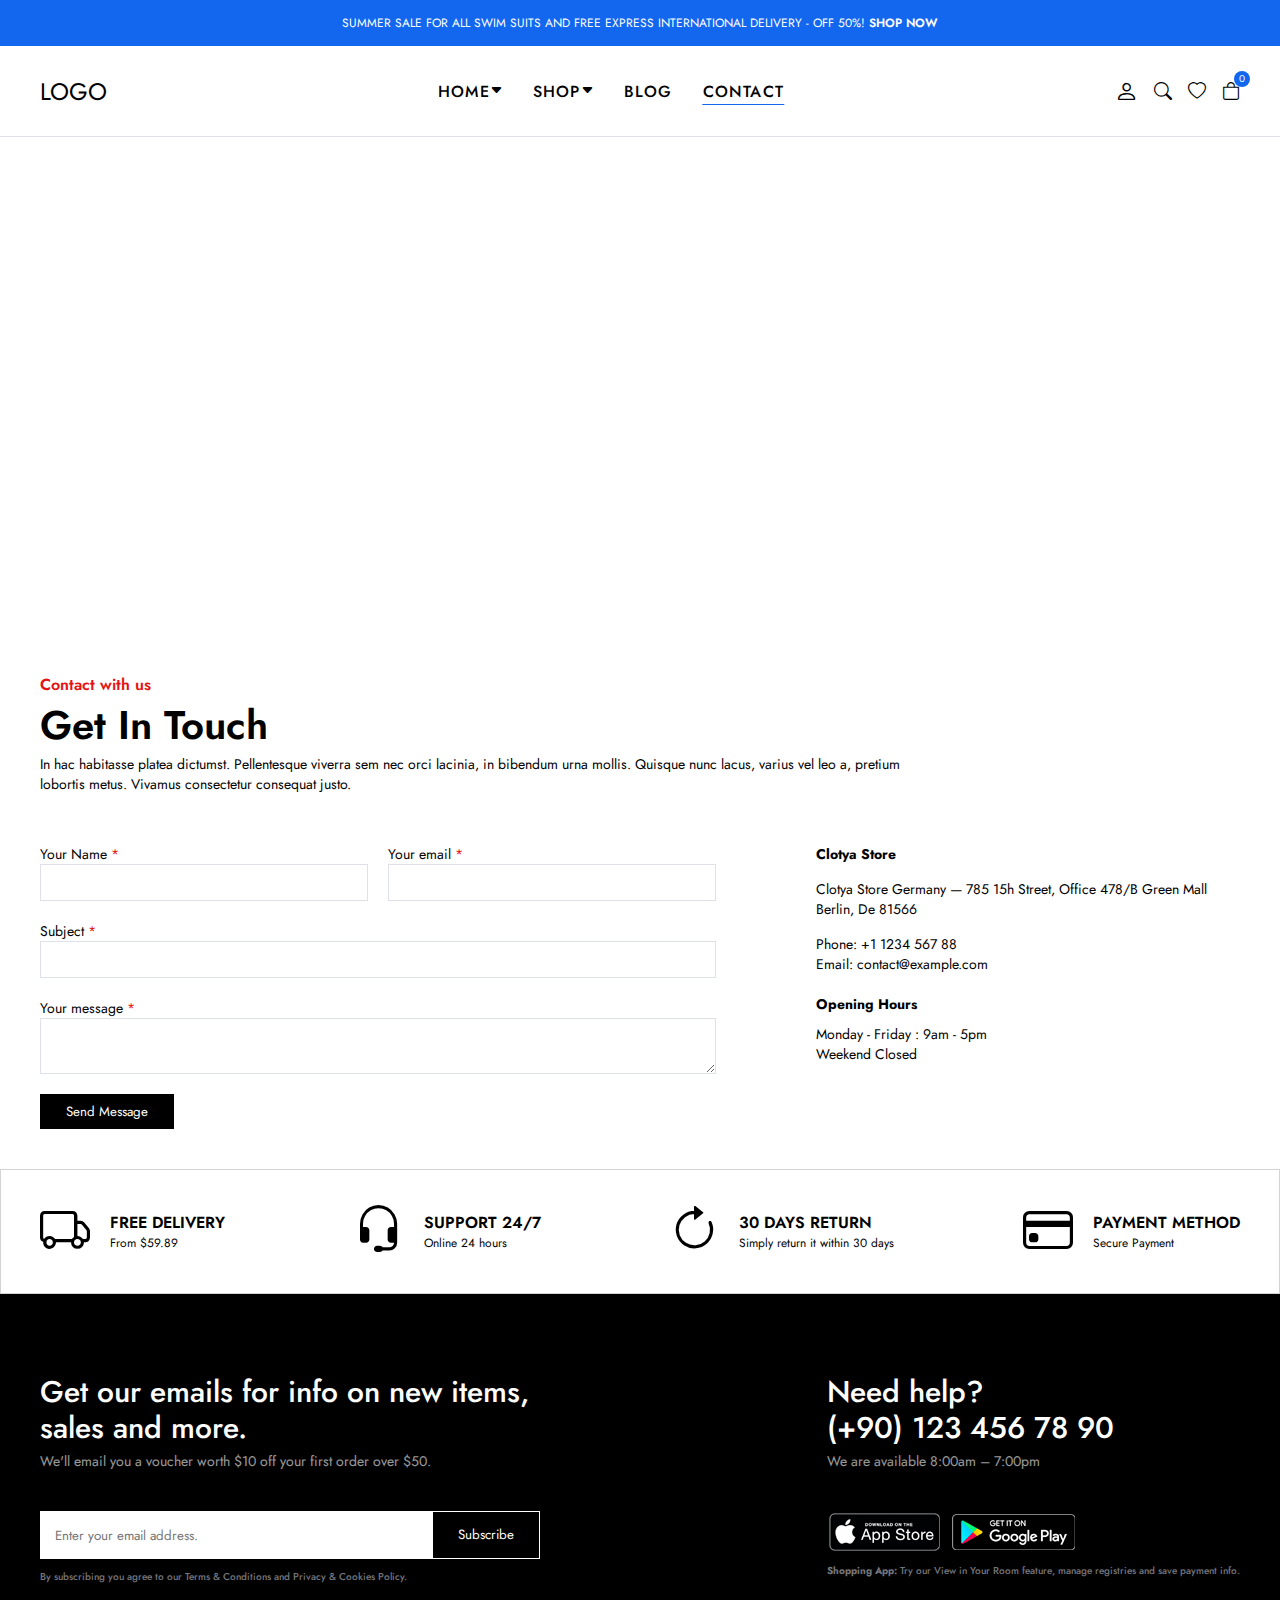
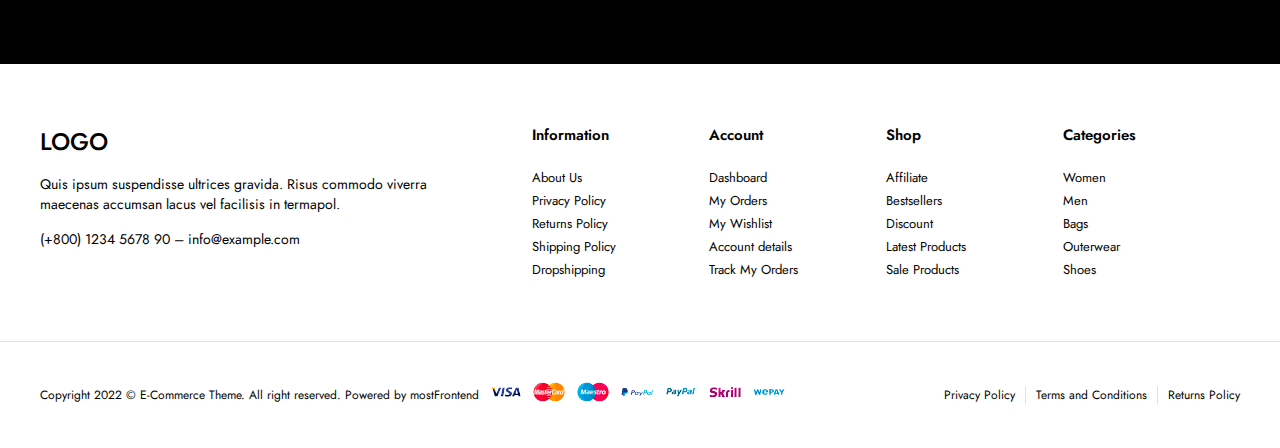
<file: contact.html>
<!DOCTYPE html>
<html lang="en">
  <head>
    <meta charset="UTF-8" />
    <meta http-equiv="X-UA-Compatible" content="IE=edge" />
    <meta name="viewport" content="width=device-width, initial-scale=1.0" />
    <title>Contact</title>
    <!--* Boostrap Icons CDN-->
    <link
      rel="stylesheet"
      href="https://cdn.jsdelivr.net/npm/bootstrap-icons@1.10.3/font/bootstrap-icons.css"
    />
    <link rel="stylesheet" href="./css/main.css" />
  </head>
  <body>
    <!--* Header Start-->
    <header>
      <div class="global-notification">
        <div class="container">
          <p>
            SUMMER SALE FOR ALL SWIM SUITS AND FREE EXPRESS INTERNATIONAL
            DELIVERY - OFF 50%! <a href="shop.html">SHOP NOW</a>
          </p>
        </div>
      </div>
      <div class="header-row">
        <div class="container">
          <div class="header-wrapper">
            <div class="header-mobile">
              <i class="bi bi-list" id="btn-menu"></i>
            </div>
            <div class="header-left">
              <a href="index.html" class="logo">LOGO</a>
            </div>
            <div class="header-middle" id="sidebar">
              <nav class="navigation">
                <ul class="menu-list">
                  <li class="menu-list-item">
                    <a href="index.html" class="menu-link">Home</a>
                    <i class="bi bi-caret-down-fill"></i>
                    <div class="menu-dropdown-wrapper">
                      <ul class="menu-dropdown-content">
                        <li>
                          <a href="#">Home Clean</a>
                        </li>
                        <li>
                          <a href="#">Home Collection</a>
                        </li>
                        <li>
                          <a href="#">Home Minimal</a>
                        </li>
                        <li>
                          <a href="#">Home Modern</a>
                        </li>
                        <li>
                          <a href="#">Home Parallax</a>
                        </li>
                        <li>
                          <a href="#">Home Strong</a>
                        </li>
                        <li>
                          <a href="#">Home Style</a>
                        </li>
                        <li>
                          <a href="#">Home Unique</a>
                        </li>
                        <li>
                          <a href="#">Home RTL</a>
                        </li>
                      </ul>
                    </div>
                  </li>
                  <li class="menu-list-item megamenu-wrapper">
                    <a href="shop.html" class="menu-link">Shop</a>
                    <i class="bi bi-caret-down-fill"></i>
                    <div class="menu-dropdown-wrapper">
                      <div class="menu-dropdown-megamenu">
                        <div class="megamenu-links">
                          <div class="mega-menu-products">
                            <h3 class="megamenu-products-title">Shop Style</h3>
                            <ul class="megamenu-menu-list">
                              <li>
                                <a href="#">Shop Standard</a>
                              </li>
                              <li>
                                <a href="#">Shop Full</a>
                              </li>
                              <li>
                                <a href="#">Shop Only Categories</a>
                              </li>
                              <li>
                                <a href="#">Shop Image Categories</a>
                              </li>
                              <li>
                                <a href="#">Shop Sub Categories</a>
                              </li>
                              <li>
                                <a href="#">Shop List</a>
                              </li>
                              <li>
                                <a href="#">Hover Style 1</a>
                              </li>
                              <li>
                                <a href="#">Hover Style 2</a>
                              </li>
                              <li>
                                <a href="#">Hover Style 3</a>
                              </li>
                            </ul>
                          </div>
                          <div class="mega-menu-products">
                            <h3 class="megamenu-products-title">
                              Filter Layout
                            </h3>
                            <ul class="megamenu-menu-list">
                              <li>
                                <a href="#">Sidebar</a>
                              </li>
                              <li>
                                <a href="#">Filter Side Out</a>
                              </li>
                              <li>
                                <a href="#">Filter Dropdown</a>
                              </li>
                              <li>
                                <a href="#">Filter Drawer</a>
                              </li>
                            </ul>
                          </div>
                          <div class="mega-menu-products">
                            <h3 class="megamenu-products-title">Shop Loader</h3>
                            <ul class="megamenu-menu-list">
                              <li>
                                <a href="#">Shop Pagination</a>
                              </li>
                              <li>
                                <a href="#">Shop Infinity</a>
                              </li>
                              <li>
                                <a href="#">Shop Load More</a>
                              </li>
                              <li>
                                <a href="#">Cart Modal</a>
                              </li>
                              <li>
                                <a href="#">Cart Drawer</a>
                              </li>
                              <li>
                                <a href="#">Cart Page</a>
                              </li>
                            </ul>
                          </div>
                        </div>
                        <div class="mega-menu-single">
                          <a href="#">
                            <img src="./img/mega-menu.jpg" alt="mega-menu" />
                          </a>
                          <h3 class="megamenu-single-title">
                            JOIN THE LAYERING GANG
                          </h3>
                          <h4 class="megamenu-single-subtitle">
                            Suspendisse faucibus nunc et pellentesque
                          </h4>
                          <a href="#" class="megamenu-single-button btn btn-sm">
                            Shop Now
                          </a>
                        </div>
                      </div>
                    </div>
                  </li>
                  <li class="menu-list-item">
                    <a href="blog.html" class="menu-link">Blog</a>
                  </li>
                  <li class="menu-list-item">
                    <a href="contact.html" class="menu-link active">Contact</a>
                  </li>
                </ul>
              </nav>
              <i class="bi bi-x-octagon-fill" id="close-sidebar"></i>
            </div>
            <div class="header-right">
              <div class="header-right-links">
                <a href="account.html" class="header-account">
                  <i class="bi bi-person"></i>
                </a>
                <button class="search-button">
                  <i class="bi bi-search"></i>
                </button>
                <a href="#">
                  <i class="bi bi-heart"></i>
                </a>
                <div class="header-cart">
                  <a href="cart.html" class="header-cart-link">
                    <i class="bi bi-bag"></i>
                    <span class="header-cart-count">0</span>
                  </a>
                </div>
              </div>
            </div>
          </div>
        </div>
      </div>
    </header>
    <!--! Header End-->
    <!--* Modal Search Start-->
    <div class="modal-search">
      <div class="modal-wrapper">
        <h3 class="modal-title">Search for products</h3>
        <p class="modal-text">
          Start typing to see products you are looking for.
        </p>
        <form class="search-form">
          <input type="text" placeholder="Seacrh a product" />
          <button>
            <i class="bi bi-search"></i>
          </button>
        </form>
        <div class="search-result">
          <div class="search-heading">
            <h3>RESULTS FROM PRODUCT</h3>
          </div>
          <div class="results">
            <a href="#" class="result-item">
              <img
                src="img/products/product1/1.png"
                alt="1.png"
                class="search-thumb"
              />
              <div class="search-info">
                <h4>Analogue Resin Strap</h4>
                <span class="search-sku">SKU: PD0016</span>
                <span class="search-price">$108.00</span>
              </div>
            </a>
            <a href="#" class="result-item">
              <img
                src="img/products/product1/1.png"
                alt="1.png"
                class="search-thumb"
              />
              <div class="search-info">
                <h4>Analogue Resin Strap</h4>
                <span class="search-sku">SKU: PD0016</span>
                <span class="search-price">$108.00</span>
              </div>
            </a>
          </div>
        </div>
        <i class="bi bi-x-square-fill" id="close-search"></i>
      </div>
    </div>
    <!--! Modal Search End-->
    <!--* Contact Start-->
    <section class="contact">
      <div class="contact-top">
        <div class="contact-map">
          <iframe
            src="https://www.google.com/maps/embed?pb=!1m18!1m12!1m3!1d102101.69122384605!2d30.648064642518463!3d36.898054278867!2m3!1f0!2f0!3f0!3m2!1i1024!2i768!4f13.1!3m3!1m2!1s0x14c39aaeddadadc1%3A0x95c69f73f9e32e33!2sAntalya!5e0!3m2!1str!2str!4v1677174218168!5m2!1str!2str"
            width="100%"
            height="500"
            style="border: 0"
            allowfullscreen=""
            loading="lazy"
            referrerpolicy="no-referrer-when-downgrade"
          ></iframe>
        </div>
      </div>
      <div class="contact-bottom">
        <div class="container">
          <div class="contact-titles">
            <h4>Contact with us</h4>
            <h2>Get In Touch</h2>
            <p>
              In hac habitasse platea dictumst. Pellentesque viverra sem nec
              orci lacinia, in bibendum urna mollis. Quisque nunc lacus, varius
              vel leo a, pretium lobortis metus. Vivamus consectetur consequat
              justo.
            </p>
          </div>
          <div class="contact-elements">
            <div class="contact-form">
              <div>
                <label
                  >Your Name
                  <span>*</span>
                </label>
                <input type="text" required />
              </div>
              <div>
                <label
                  >Your email
                  <span>*</span>
                </label>
                <input type="text" required />
              </div>
              <div>
                <label
                  >Subject
                  <span>*</span>
                </label>
                <input type="text" required />
              </div>
              <div>
                <label
                  >Your message
                  <span>*</span>
                </label>
                <textarea
                  name="author"
                  id="author"
                  value
                  size="30"
                  required
                ></textarea>
              </div>
              <button class="btn btn-sm form-button">Send Message</button>
            </div>
            <div class="contact-info">
              <div class="contact-info-item">
                <div class="contact-info-text">
                  <strong> Clotya Store</strong>
                  <p class="contact-street">
                    Clotya Store Germany — 785 15h Street, Office 478/B Green
                    Mall Berlin, De 81566
                  </p>
                  <a href="tel:Phone: +1 1234 567 88">Phone: +1 1234 567 88</a>
                  <a href="emaito:Email: contact@example.com"
                    >Email: contact@example.com</a
                  >
                </div>
              </div>
              <div class="contact-info-item">
                <div class="contact-info-text">
                  <strong> Opening Hours</strong>
                  <p class="contact-date">Monday - Friday : 9am - 5pm</p>
                  <p>Weekend Closed</p>
                </div>
              </div>
            </div>
          </div>
        </div>
      </div>
    </section>
    <!--* Contact End-->
    <!--* Policy Start-->
    <section class="policy">
      <div class="container">
        <ul class="policy-list">
          <li class="policy-item">
            <i class="bi bi-truck"></i>
            <div class="policy-info">
              <strong>FREE DELIVERY</strong>
              <span>From $59.89</span>
            </div>
          </li>
          <li class="policy-item">
            <i class="bi bi-headset"></i>
            <div class="policy-info">
              <strong>SUPPORT 24/7</strong>
              <span>Online 24 hours</span>
            </div>
          </li>
          <li class="policy-item">
            <i class="bi bi-arrow-clockwise"></i>
            <div class="policy-info">
              <strong> 30 DAYS RETURN</strong>
              <span>Simply return it within 30 days</span>
            </div>
          </li>
          <li class="policy-item">
            <i class="bi bi-credit-card"></i>
            <div class="policy-info">
              <strong> PAYMENT METHOD</strong>
              <span>Secure Payment</span>
            </div>
          </li>
        </ul>
      </div>
    </section>
    <!--! Policy End-->
    <!--* Footer Start-->
    <footer class="footer">
      <div class="subscribe-row">
        <div class="container">
          <div class="footer-row-wrapper">
            <div class="footer-subscribe">
              <div class="footer-subscribe-top">
                <h3 class="subscribe-title">
                  Get our emails for info on new items, sales and more.
                </h3>
                <p class="subscribe-desc">
                  We'll email you a voucher worth $10 off your first order over
                  $50.
                </p>
              </div>
              <div class="footer-subscribe-bottom">
                <form>
                  <input type="text" placeholder="Enter your email address." />
                  <button class="btn">Subscribe</button>
                </form>
                <p class="privacy-text">
                  By subscribing you agree to our
                  <a href="#">
                    Terms & Conditions and Privacy & Cookies Policy.
                  </a>
                </p>
              </div>
            </div>
            <div class="footer-contact">
              <div class="footer-contact-top">
                <h3 class="contact-title">
                  Need help?
                  <br />
                  (+90) 123 456 78 90
                </h3>
                <p class="contact-desc">We are available 8:00am – 7:00pm</p>
              </div>
              <div class="footer-contact-bottom">
                <div class="download-app">
                  <a href="#">
                    <img src="./img/footer/app-store.png" alt="" />
                  </a>
                  <a href="#">
                    <img src="./img/footer/google-play.png" alt="" />
                  </a>
                </div>
                <p class="privacy-text">
                  <strong>Shopping App:</strong>
                  Try our View in Your Room feature, manage registries and save
                  payment info.
                </p>
              </div>
            </div>
          </div>
        </div>
      </div>
      <div class="widget-row">
        <div class="container">
          <div class="footer-widgets">
            <div class="footer-widgets-left">
              <div class="footer-logo">
                <a href="index.html" class="logo">LOGO</a>
              </div>
              <div class="footer-desc">
                <p>
                  Quis ipsum suspendisse ultrices gravida. Risus commodo viverra
                  maecenas accumsan lacus vel facilisis in termapol.
                </p>
              </div>
              <div class="footer-contact">
                <a href="tel:555 555 55 55">(+800) 1234 5678 90</a>
                <a href="mailto:info@example.com">– info@example.com</a>
              </div>
            </div>
            <div class="footer-widgets-right">
              <ul class="widget-nav-list">
                <li class="widgets-nav-item">
                  <h4>Information</h4>
                  <a href="#">About Us</a>
                  <a href="#">Privacy Policy</a>
                  <a href="#">Returns Policy</a>
                  <a href="#">Shipping Policy</a>
                  <a href="#">Dropshipping</a>
                </li>
                <li class="widgets-nav-item">
                  <h4>Account</h4>
                  <a href="#">Dashboard</a>
                  <a href="#">My Orders</a>
                  <a href="#">My Wishlist</a>
                  <a href="#">Account details</a>
                  <a href="#">Track My Orders</a>
                </li>
                <li class="widgets-nav-item">
                  <h4>Shop</h4>
                  <a href="#">Affiliate</a>
                  <a href="#">Bestsellers</a>
                  <a href="#">Discount</a>
                  <a href="#">Latest Products</a>
                  <a href="#">Sale Products</a>
                </li>
                <li class="widgets-nav-item">
                  <h4>Categories</h4>
                  <a href="#">Women</a>
                  <a href="#">Men</a>
                  <a href="#">Bags</a>
                  <a href="#">Outerwear</a>
                  <a href="#">Shoes</a>
                </li>
              </ul>
            </div>
          </div>
        </div>
      </div>
      <div class="copyright-row">
        <div class="container">
          <div class="footer-copyright">
            <div class="site-copyright">
              <p>
                Copyright 2022 © E-Commerce Theme. All right reserved. Powered
                by mostFrontend
              </p>
            </div>
            <a href="#">
              <img src="./img/footer/cards.png" alt="" />
            </a>
            <div class="footer-menu">
              <ul class="footer-menu-list">
                <li class="list-item">
                  <a href="#">Privacy Policy</a>
                </li>
                <li class="list-item">
                  <a href="#">Terms and Conditions</a>
                </li>
                <li class="list-item">
                  <a href="#">Returns Policy </a>
                </li>
              </ul>
            </div>
          </div>
        </div>
      </div>
    </footer>
    <!--! Footer End-->
    <!--* Js Area-->
    <script src="./js/main.js" type="module"></script>
  </body>
</html>
</file>
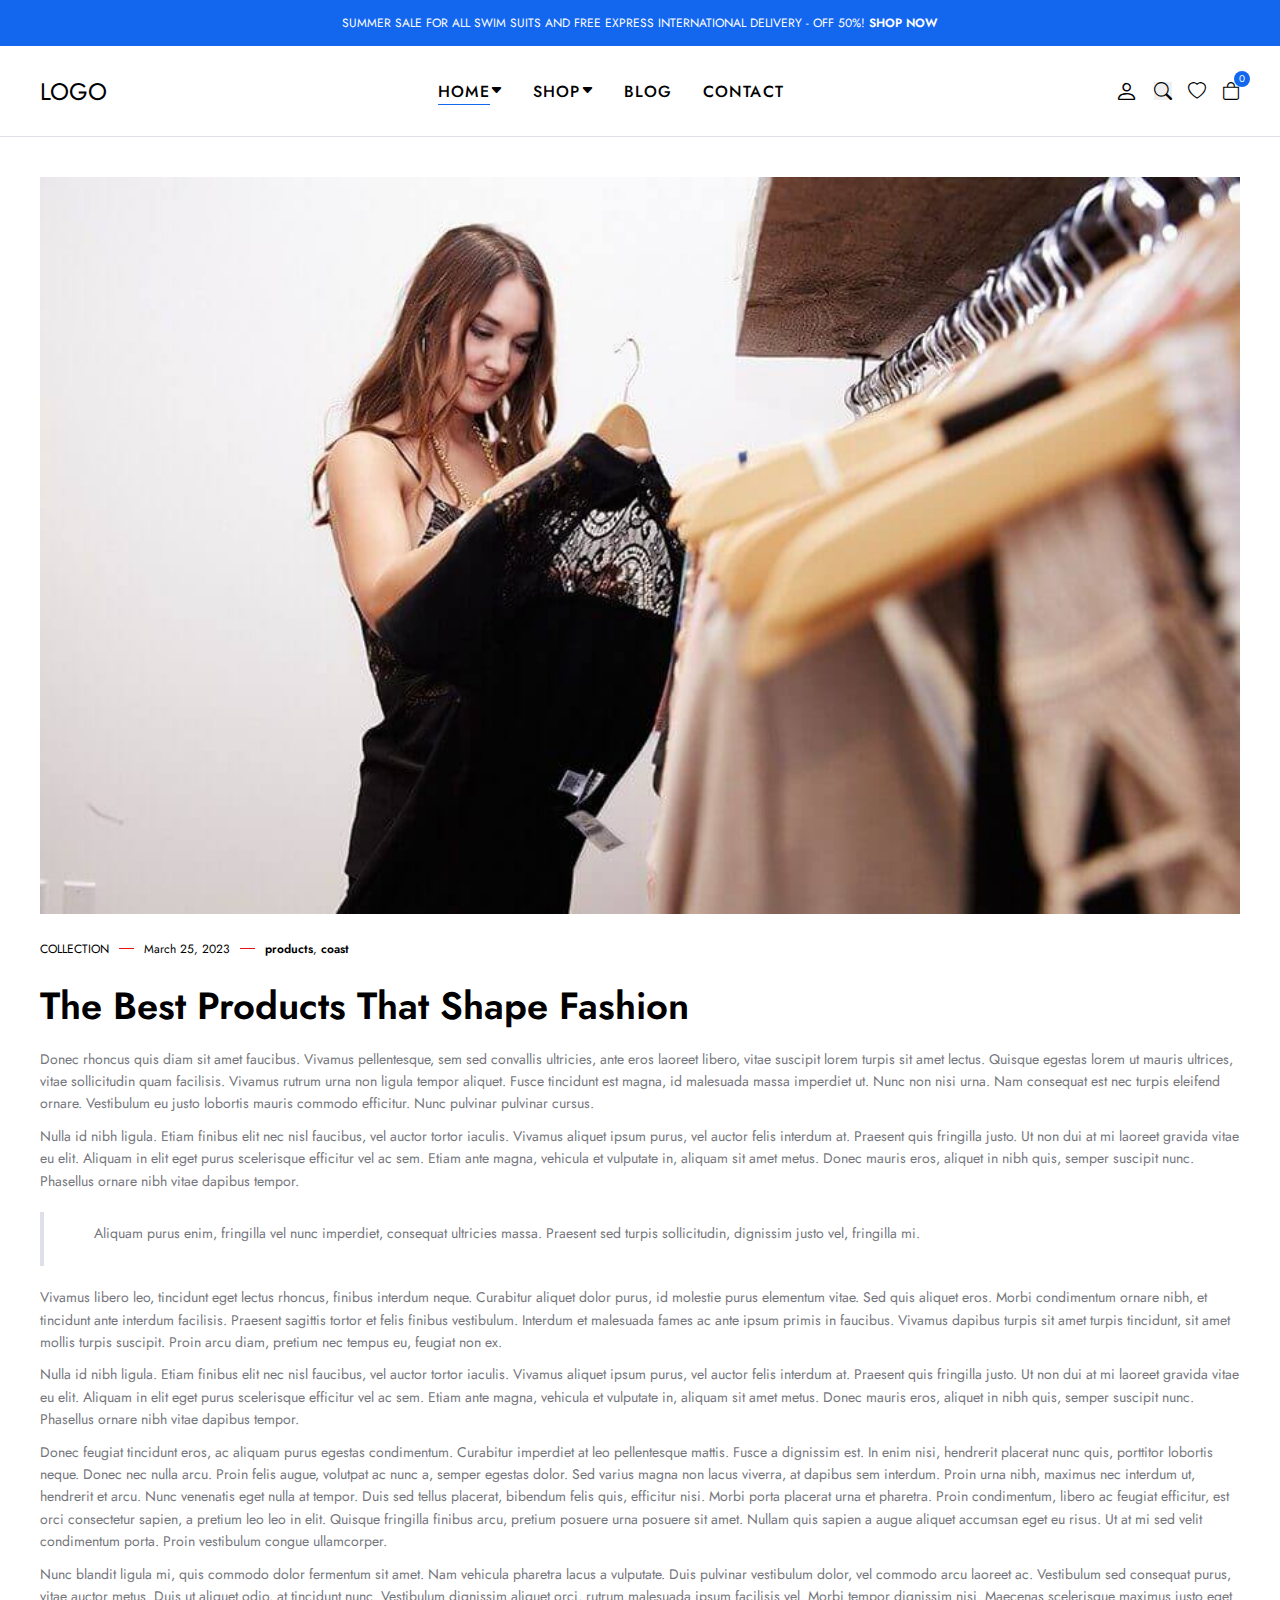
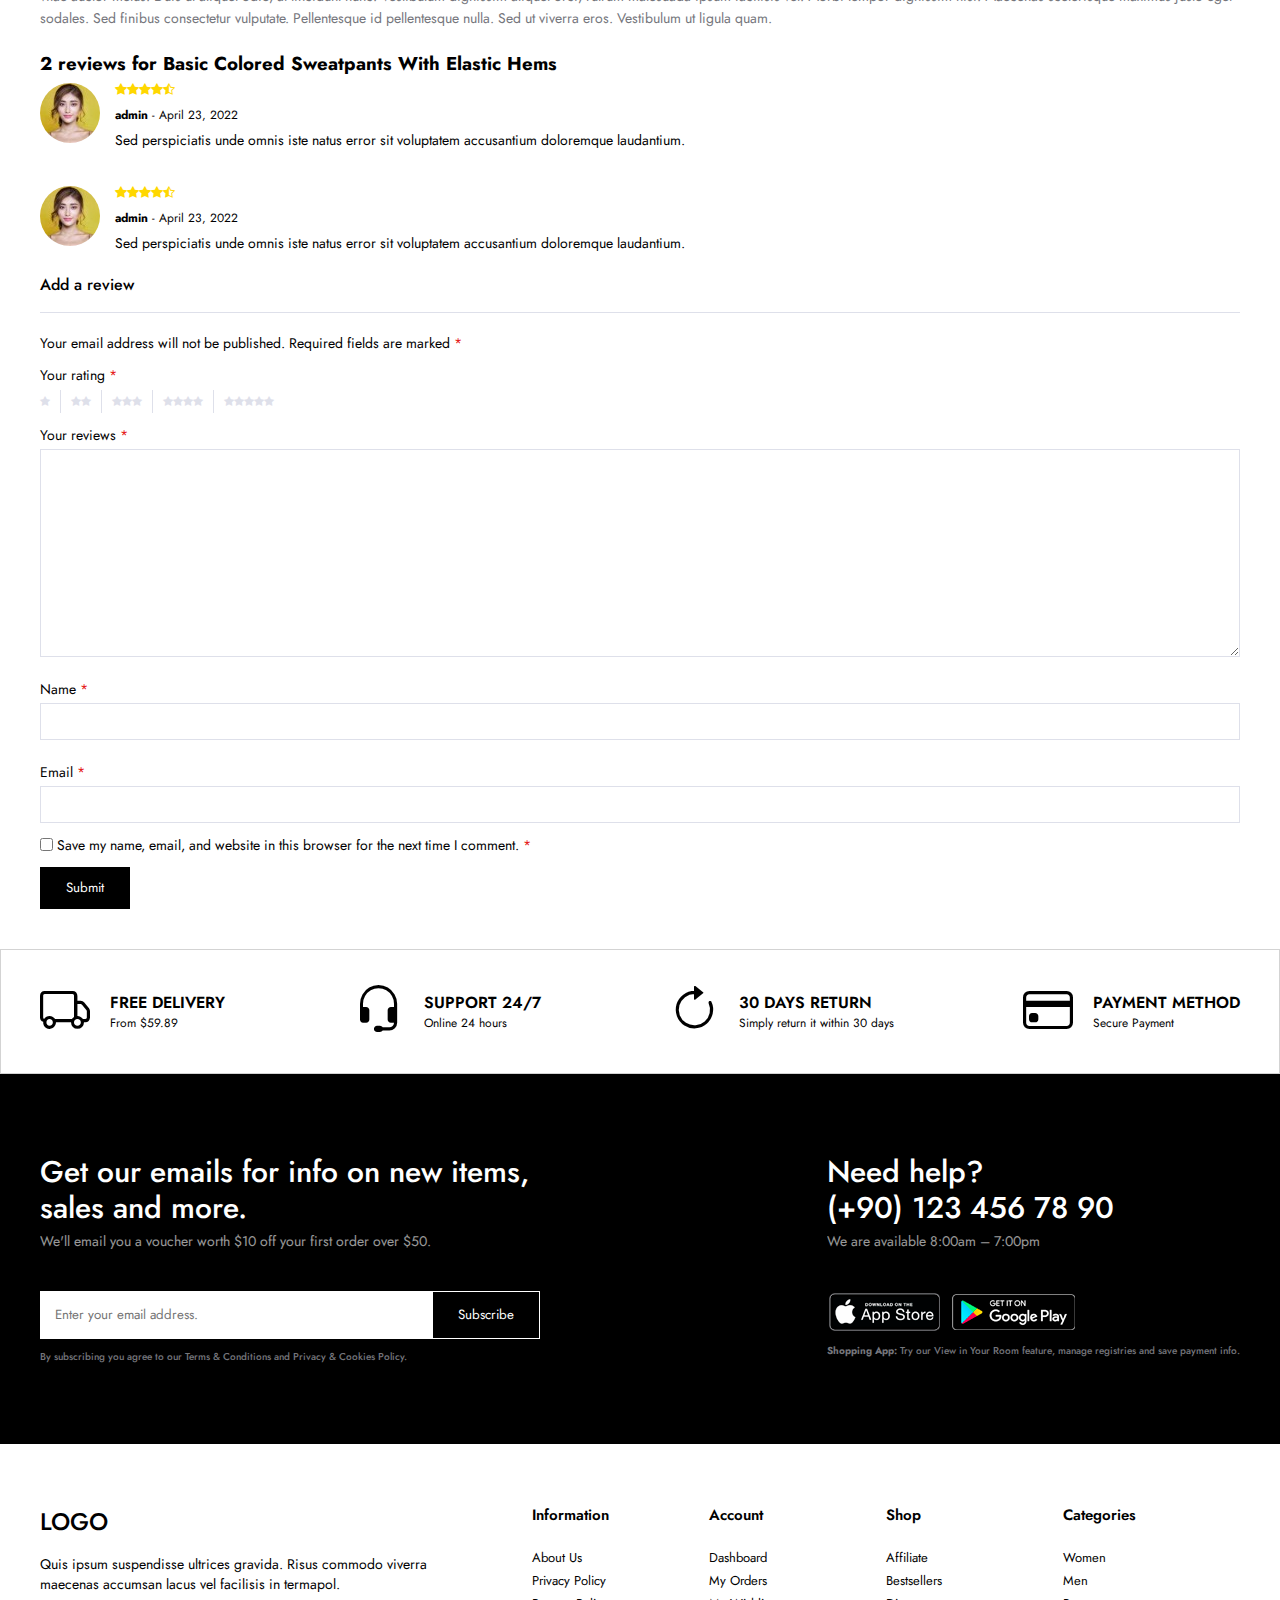
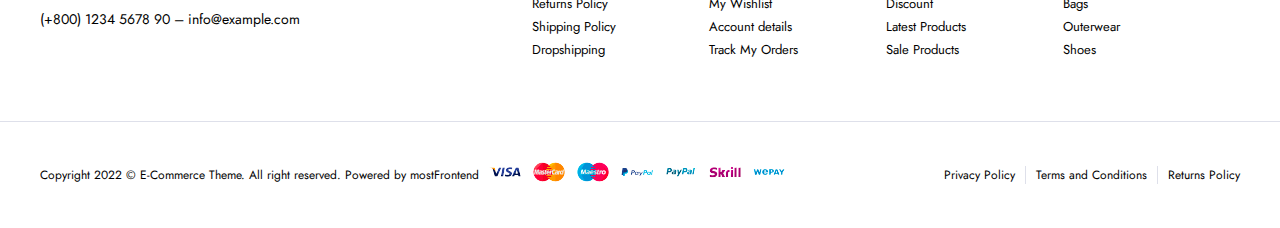
<file: single-blog.html>
<!DOCTYPE html>
<html lang="en">
  <head>
    <meta charset="UTF-8" />
    <meta http-equiv="X-UA-Compatible" content="IE=edge" />
    <meta name="viewport" content="width=device-width, initial-scale=1.0" />
    <title>Single Blog</title>
    <!--* Boostrap Icons CDN-->
    <link
      rel="stylesheet"
      href="https://cdn.jsdelivr.net/npm/bootstrap-icons@1.10.3/font/bootstrap-icons.css"
    />
    <link rel="stylesheet" href="./css/main.css" />
  </head>
  <body>
    <!--* Header Start-->
    <header>
      <div class="global-notification">
        <div class="container">
          <p>
            SUMMER SALE FOR ALL SWIM SUITS AND FREE EXPRESS INTERNATIONAL
            DELIVERY - OFF 50%! <a href="shop.html">SHOP NOW</a>
          </p>
        </div>
      </div>
      <div class="header-row">
        <div class="container">
          <div class="header-wrapper">
            <div class="header-mobile">
              <i class="bi bi-list"></i>
            </div>
            <div class="header-left">
              <a href="index.html" class="logo">LOGO</a>
            </div>
            <div class="header-middle">
              <nav class="navigation">
                <ul class="menu-list">
                  <li class="menu-list-item">
                    <a href="index.html" class="menu-link active">Home</a>
                    <i class="bi bi-caret-down-fill"></i>
                    <div class="menu-dropdown-wrapper">
                      <ul class="menu-dropdown-content">
                        <li>
                          <a href="#">Home Clean</a>
                        </li>
                        <li>
                          <a href="#">Home Collection</a>
                        </li>
                        <li>
                          <a href="#">Home Minimal</a>
                        </li>
                        <li>
                          <a href="#">Home Modern</a>
                        </li>
                        <li>
                          <a href="#">Home Parallax</a>
                        </li>
                        <li>
                          <a href="#">Home Strong</a>
                        </li>
                        <li>
                          <a href="#">Home Style</a>
                        </li>
                        <li>
                          <a href="#">Home Unique</a>
                        </li>
                        <li>
                          <a href="#">Home RTL</a>
                        </li>
                      </ul>
                    </div>
                  </li>
                  <li class="menu-list-item megamenu-wrapper">
                    <a href="shop.html" class="menu-link">Shop</a>
                    <i class="bi bi-caret-down-fill"></i>
                    <div class="menu-dropdown-wrapper">
                      <div class="menu-dropdown-megamenu">
                        <div class="megamenu-links">
                          <div class="mega-menu-products">
                            <h3 class="megamenu-products-title">Shop Style</h3>
                            <ul class="megamenu-menu-list">
                              <li>
                                <a href="#">Shop Standard</a>
                              </li>
                              <li>
                                <a href="#">Shop Full</a>
                              </li>
                              <li>
                                <a href="#">Shop Only Categories</a>
                              </li>
                              <li>
                                <a href="#">Shop Image Categories</a>
                              </li>
                              <li>
                                <a href="#">Shop Sub Categories</a>
                              </li>
                              <li>
                                <a href="#">Shop List</a>
                              </li>
                              <li>
                                <a href="#">Hover Style 1</a>
                              </li>
                              <li>
                                <a href="#">Hover Style 2</a>
                              </li>
                              <li>
                                <a href="#">Hover Style 3</a>
                              </li>
                            </ul>
                          </div>
                          <div class="mega-menu-products">
                            <h3 class="megamenu-products-title">
                              Filter Layout
                            </h3>
                            <ul class="megamenu-menu-list">
                              <li>
                                <a href="#">Sidebar</a>
                              </li>
                              <li>
                                <a href="#">Filter Side Out</a>
                              </li>
                              <li>
                                <a href="#">Filter Dropdown</a>
                              </li>
                              <li>
                                <a href="#">Filter Drawer</a>
                              </li>
                            </ul>
                          </div>
                          <div class="mega-menu-products">
                            <h3 class="megamenu-products-title">Shop Loader</h3>
                            <ul class="megamenu-menu-list">
                              <li>
                                <a href="#">Shop Pagination</a>
                              </li>
                              <li>
                                <a href="#">Shop Infinity</a>
                              </li>
                              <li>
                                <a href="#">Shop Load More</a>
                              </li>
                              <li>
                                <a href="#">Cart Modal</a>
                              </li>
                              <li>
                                <a href="#">Cart Drawer</a>
                              </li>
                              <li>
                                <a href="#">Cart Page</a>
                              </li>
                            </ul>
                          </div>
                        </div>
                        <div class="mega-menu-single">
                          <a href="#">
                            <img src="./img/mega-menu.jpg" alt="mega-menu" />
                          </a>
                          <h3 class="megamenu-single-title">
                            JOIN THE LAYERING GANG
                          </h3>
                          <h4 class="megamenu-single-subtitle">
                            Suspendisse faucibus nunc et pellentesque
                          </h4>
                          <a href="#" class="megamenu-single-button btn btn-sm">
                            Shop Now
                          </a>
                        </div>
                      </div>
                    </div>
                  </li>
                  <li class="menu-list-item">
                    <a href="#" class="menu-link">Blog</a>
                  </li>
                  <li class="menu-list-item">
                    <a href="contact.html" class="menu-link">Contact</a>
                  </li>
                </ul>
              </nav>
              <i class="bi bi-x-octagon-fill"></i>
            </div>
            <div class="header-right">
              <div class="header-right-links">
                <a href="account.html" class="header-account">
                  <i class="bi bi-person"></i>
                </a>
                <button class="toggle-button">
                  <i class="bi bi-search"></i>
                </button>
                <a href="#">
                  <i class="bi bi-heart"></i>
                </a>
                <div class="header-cart">
                  <a href="cart.html" class="header-cart-link">
                    <i class="bi bi-bag"></i>
                    <span class="header-cart-count">0</span>
                  </a>
                </div>
              </div>
            </div>
          </div>
        </div>
      </div>
    </header>
    <!--! Header End-->
    <!--* Modal Search Start-->
    <div class="modal-search">
      <div class="modal-wrapper">
        <h3 class="modal-title">Search for products</h3>
        <p class="modal-text">
          Start typing to see products you are looking for.
        </p>
        <form class="search-form">
          <input type="text" placeholder="Seacrh a product" />
          <button>
            <i class="bi bi-search"></i>
          </button>
        </form>
        <div class="search-result">
          <div class="search-heading">
            <h3>RESULTS FROM PRODUCT</h3>
          </div>
          <div class="results">
            <a href="#" class="result-item">
              <img
                src="img/products/product1/1.png"
                alt="1.png"
                class="search-thumb"
              />
              <div class="search-info">
                <h4>Analogue Resin Strap</h4>
                <span class="search-sku">SKU: PD0016</span>
                <span class="search-price">$108.00</span>
              </div>
            </a>
            <a href="#" class="result-item">
              <img
                src="img/products/product1/1.png"
                alt="1.png"
                class="search-thumb"
              />
              <div class="search-info">
                <h4>Analogue Resin Strap</h4>
                <span class="search-sku">SKU: PD0016</span>
                <span class="search-price">$108.00</span>
              </div>
            </a>
          </div>
        </div>
        <i class="bi bi-x-square-fill"></i>
      </div>
    </div>
    <!--! Modal Search End-->
    <!--* Single blog start-->
    <section class="single-blog">
      <div class="container">
        <article>
          <figure>
            <a href="#">
              <img src="./img/blogs/blog1.jpg" alt="" />
            </a>
          </figure>
          <div class="blog-wrapper">
            <div class="blog-meta">
              <div class="blog-category">
                <a href="#">COLLECTION</a>
              </div>
              <div class="blog-date">
                <a href="#">March 25, 2023</a>
              </div>
              <div class="blog-tags">
                <a href="#">products</a>,
                <a href="#">coast</a>
              </div>
            </div>
            <h1 class="blog-title">The Best Products That Shape Fashion</h1>
            <div class="blog-content">
              <p>
                Donec rhoncus quis diam sit amet faucibus. Vivamus pellentesque,
                sem sed convallis ultricies, ante eros laoreet libero, vitae
                suscipit lorem turpis sit amet lectus. Quisque egestas lorem ut
                mauris ultrices, vitae sollicitudin quam facilisis. Vivamus
                rutrum urna non ligula tempor aliquet. Fusce tincidunt est
                magna, id malesuada massa imperdiet ut. Nunc non nisi urna. Nam
                consequat est nec turpis eleifend ornare. Vestibulum eu justo
                lobortis mauris commodo efficitur. Nunc pulvinar pulvinar
                cursus.
              </p>
              <p>
                Nulla id nibh ligula. Etiam finibus elit nec nisl faucibus, vel
                auctor tortor iaculis. Vivamus aliquet ipsum purus, vel auctor
                felis interdum at. Praesent quis fringilla justo. Ut non dui at
                mi laoreet gravida vitae eu elit. Aliquam in elit eget purus
                scelerisque efficitur vel ac sem. Etiam ante magna, vehicula et
                vulputate in, aliquam sit amet metus. Donec mauris eros, aliquet
                in nibh quis, semper suscipit nunc. Phasellus ornare nibh vitae
                dapibus tempor.
              </p>
              <blockquote>
                <p>
                  Aliquam purus enim, fringilla vel nunc imperdiet, consequat
                  ultricies massa. Praesent sed turpis sollicitudin, dignissim
                  justo vel, fringilla mi.
                </p>
              </blockquote>
              <p>
                Vivamus libero leo, tincidunt eget lectus rhoncus, finibus
                interdum neque. Curabitur aliquet dolor purus, id molestie purus
                elementum vitae. Sed quis aliquet eros. Morbi condimentum ornare
                nibh, et tincidunt ante interdum facilisis. Praesent sagittis
                tortor et felis finibus vestibulum. Interdum et malesuada fames
                ac ante ipsum primis in faucibus. Vivamus dapibus turpis sit
                amet turpis tincidunt, sit amet mollis turpis suscipit. Proin
                arcu diam, pretium nec tempus eu, feugiat non ex.
              </p>
              <p>
                Nulla id nibh ligula. Etiam finibus elit nec nisl faucibus, vel
                auctor tortor iaculis. Vivamus aliquet ipsum purus, vel auctor
                felis interdum at. Praesent quis fringilla justo. Ut non dui at
                mi laoreet gravida vitae eu elit. Aliquam in elit eget purus
                scelerisque efficitur vel ac sem. Etiam ante magna, vehicula et
                vulputate in, aliquam sit amet metus. Donec mauris eros, aliquet
                in nibh quis, semper suscipit nunc. Phasellus ornare nibh vitae
                dapibus tempor.
              </p>
              <p>
                Donec feugiat tincidunt eros, ac aliquam purus egestas
                condimentum. Curabitur imperdiet at leo pellentesque mattis.
                Fusce a dignissim est. In enim nisi, hendrerit placerat nunc
                quis, porttitor lobortis neque. Donec nec nulla arcu. Proin
                felis augue, volutpat ac nunc a, semper egestas dolor. Sed
                varius magna non lacus viverra, at dapibus sem interdum. Proin
                urna nibh, maximus nec interdum ut, hendrerit et arcu. Nunc
                venenatis eget nulla at tempor. Duis sed tellus placerat,
                bibendum felis quis, efficitur nisi. Morbi porta placerat urna
                et pharetra. Proin condimentum, libero ac feugiat efficitur, est
                orci consectetur sapien, a pretium leo leo in elit. Quisque
                fringilla finibus arcu, pretium posuere urna posuere sit amet.
                Nullam quis sapien a augue aliquet accumsan eget eu risus. Ut at
                mi sed velit condimentum porta. Proin vestibulum congue
                ullamcorper.
              </p>
              <p>
                Nunc blandit ligula mi, quis commodo dolor fermentum sit amet.
                Nam vehicula pharetra lacus a vulputate. Duis pulvinar
                vestibulum dolor, vel commodo arcu laoreet ac. Vestibulum sed
                consequat purus, vitae auctor metus. Duis ut aliquet odio, at
                tincidunt nunc. Vestibulum dignissim aliquet orci, rutrum
                malesuada ipsum facilisis vel. Morbi tempor dignissim nisi.
                Maecenas scelerisque maximus justo eget sodales. Sed finibus
                consectetur vulputate. Pellentesque id pellentesque nulla. Sed
                ut viverra eros. Vestibulum ut ligula quam.
              </p>
            </div>
          </div>
        </article>
        <div class="tab-panel-reviews">
          <h3>2 reviews for Basic Colored Sweatpants With Elastic Hems</h3>
          <div class="comments">
            <ol class="comment-list">
              <li class="comment-item">
                <div class="comment-avatar">
                  <img src="./img/avatars/avatar1.jpg" alt="" />
                </div>
                <div class="comment-text">
                  <ul class="comment-star">
                    <li>
                      <i class="bi bi-star-fill"></i>
                    </li>
                    <li>
                      <i class="bi bi-star-fill"></i>
                    </li>
                    <li>
                      <i class="bi bi-star-fill"></i>
                    </li>
                    <li>
                      <i class="bi bi-star-fill"></i>
                    </li>
                    <li>
                      <i class="bi bi-star-half"></i>
                    </li>
                  </ul>
                  <div class="comment-meta">
                    <strong>admin</strong>
                    <span>-</span>
                    <time>April 23, 2022</time>
                  </div>
                  <div class="comment-description">
                    <p>
                      Sed perspiciatis unde omnis iste natus error sit
                      voluptatem accusantium doloremque laudantium.
                    </p>
                  </div>
                </div>
              </li>
              <li class="comment-item">
                <div class="comment-avatar">
                  <img src="./img/avatars/avatar1.jpg" alt="" />
                </div>
                <div class="comment-text">
                  <ul class="comment-star">
                    <li>
                      <i class="bi bi-star-fill"></i>
                    </li>
                    <li>
                      <i class="bi bi-star-fill"></i>
                    </li>
                    <li>
                      <i class="bi bi-star-fill"></i>
                    </li>
                    <li>
                      <i class="bi bi-star-fill"></i>
                    </li>
                    <li>
                      <i class="bi bi-star-half"></i>
                    </li>
                  </ul>
                  <div class="comment-meta">
                    <strong>admin</strong>
                    <span>-</span>
                    <time>April 23, 2022</time>
                  </div>
                  <div class="comment-description">
                    <p>
                      Sed perspiciatis unde omnis iste natus error sit
                      voluptatem accusantium doloremque laudantium.
                    </p>
                  </div>
                </div>
              </li>
            </ol>
          </div>
          <!-- comment form start-->
          <div class="review-form-wrapper">
            <h2>Add a review</h2>
            <form class="comment-form">
              <p class="comment-note">
                Your email address will not be published. Required fields are
                marked
                <span class="required">*</span>
              </p>
              <div class="comment-form-rating">
                <label>
                  Your rating
                  <span class="required">*</span>
                </label>
                <div class="stars">
                  <a href="#" class="star">
                    <i class="bi bi-star-fill"></i>
                  </a>
                  <a href="#" class="star">
                    <i class="bi bi-star-fill"></i>
                    <i class="bi bi-star-fill"></i>
                  </a>
                  <a href="#" class="star">
                    <i class="bi bi-star-fill"></i>
                    <i class="bi bi-star-fill"></i>
                    <i class="bi bi-star-fill"></i>
                  </a>
                  <a href="#" class="star">
                    <i class="bi bi-star-fill"></i>
                    <i class="bi bi-star-fill"></i>
                    <i class="bi bi-star-fill"></i>
                    <i class="bi bi-star-fill"></i>
                  </a>
                  <a href="#" class="star">
                    <i class="bi bi-star-fill"></i>
                    <i class="bi bi-star-fill"></i>
                    <i class="bi bi-star-fill"></i>
                    <i class="bi bi-star-fill"></i>
                    <i class="bi bi-star-fill"></i>
                  </a>
                </div>
              </div>
              <div class="comment-form-comment form-comment">
                <label for="comment">
                  Your reviews <span class="required">*</span>
                </label>
                <textarea id="comment" cols="50" rows="10"></textarea>
              </div>
              <div class="comment-form-author form-comment">
                <label for="name">
                  Name
                  <span class="required">*</span>
                </label>
                <input type="text" id="name" />
              </div>
              <div class="comment-form-email form-comment">
                <label for="email">
                  Email
                  <span class="required">*</span>
                </label>
                <input id="email" type="email" />
              </div>
              <div class="comment-form-cookies">
                <input id="cookies" name="cookies" type="checkbox" />
                <label for="cookies">
                  Save my name, email, and website in this browser for the next
                  time I comment.
                  <span class="required">*</span>
                </label>
              </div>
              <div class="form-submit">
                <input type="submit" class="btn submit" />
              </div>
            </form>
          </div>
          <!-- comment form end-->
        </div>
      </div>
    </section>
    <!--* Single blog end-->
    <!--* Policy Start-->
    <section class="policy">
      <div class="container">
        <ul class="policy-list">
          <li class="policy-item">
            <i class="bi bi-truck"></i>
            <div class="policy-info">
              <strong>FREE DELIVERY</strong>
              <span>From $59.89</span>
            </div>
          </li>
          <li class="policy-item">
            <i class="bi bi-headset"></i>
            <div class="policy-info">
              <strong>SUPPORT 24/7</strong>
              <span>Online 24 hours</span>
            </div>
          </li>
          <li class="policy-item">
            <i class="bi bi-arrow-clockwise"></i>
            <div class="policy-info">
              <strong> 30 DAYS RETURN</strong>
              <span>Simply return it within 30 days</span>
            </div>
          </li>
          <li class="policy-item">
            <i class="bi bi-credit-card"></i>
            <div class="policy-info">
              <strong> PAYMENT METHOD</strong>
              <span>Secure Payment</span>
            </div>
          </li>
        </ul>
      </div>
    </section>
    <!--! Policy End-->
    <!--* Footer Start-->
    <footer class="footer">
      <div class="subscribe-row">
        <div class="container">
          <div class="footer-row-wrapper">
            <div class="footer-subscribe">
              <div class="footer-subscribe-top">
                <h3 class="subscribe-title">
                  Get our emails for info on new items, sales and more.
                </h3>
                <p class="subscribe-desc">
                  We'll email you a voucher worth $10 off your first order over
                  $50.
                </p>
              </div>
              <div class="footer-subscribe-bottom">
                <form>
                  <input type="text" placeholder="Enter your email address." />
                  <button class="btn">Subscribe</button>
                </form>
                <p class="privacy-text">
                  By subscribing you agree to our
                  <a href="#">
                    Terms & Conditions and Privacy & Cookies Policy.
                  </a>
                </p>
              </div>
            </div>
            <div class="footer-contact">
              <div class="footer-contact-top">
                <h3 class="contact-title">
                  Need help?
                  <br />
                  (+90) 123 456 78 90
                </h3>
                <p class="contact-desc">We are available 8:00am – 7:00pm</p>
              </div>
              <div class="footer-contact-bottom">
                <div class="download-app">
                  <a href="#">
                    <img src="./img/footer/app-store.png" alt="" />
                  </a>
                  <a href="#">
                    <img src="./img/footer/google-play.png" alt="" />
                  </a>
                </div>
                <p class="privacy-text">
                  <strong>Shopping App:</strong>
                  Try our View in Your Room feature, manage registries and save
                  payment info.
                </p>
              </div>
            </div>
          </div>
        </div>
      </div>
      <div class="widget-row">
        <div class="container">
          <div class="footer-widgets">
            <div class="footer-widgets-left">
              <div class="footer-logo">
                <a href="index.html" class="logo">LOGO</a>
              </div>
              <div class="footer-desc">
                <p>
                  Quis ipsum suspendisse ultrices gravida. Risus commodo viverra
                  maecenas accumsan lacus vel facilisis in termapol.
                </p>
              </div>
              <div class="footer-contact">
                <a href="tel:555 555 55 55">(+800) 1234 5678 90</a>
                <a href="mailto:info@example.com">– info@example.com</a>
              </div>
            </div>
            <div class="footer-widgets-right">
              <ul class="widget-nav-list">
                <li class="widgets-nav-item">
                  <h4>Information</h4>
                  <a href="#">About Us</a>
                  <a href="#">Privacy Policy</a>
                  <a href="#">Returns Policy</a>
                  <a href="#">Shipping Policy</a>
                  <a href="#">Dropshipping</a>
                </li>
                <li class="widgets-nav-item">
                  <h4>Account</h4>
                  <a href="#">Dashboard</a>
                  <a href="#">My Orders</a>
                  <a href="#">My Wishlist</a>
                  <a href="#">Account details</a>
                  <a href="#">Track My Orders</a>
                </li>
                <li class="widgets-nav-item">
                  <h4>Shop</h4>
                  <a href="#">Affiliate</a>
                  <a href="#">Bestsellers</a>
                  <a href="#">Discount</a>
                  <a href="#">Latest Products</a>
                  <a href="#">Sale Products</a>
                </li>
                <li class="widgets-nav-item">
                  <h4>Categories</h4>
                  <a href="#">Women</a>
                  <a href="#">Men</a>
                  <a href="#">Bags</a>
                  <a href="#">Outerwear</a>
                  <a href="#">Shoes</a>
                </li>
              </ul>
            </div>
          </div>
        </div>
      </div>
      <div class="copyright-row">
        <div class="container">
          <div class="footer-copyright">
            <div class="site-copyright">
              <p>
                Copyright 2022 © E-Commerce Theme. All right reserved. Powered
                by mostFrontend
              </p>
            </div>
            <a href="#">
              <img src="./img/footer/cards.png" alt="" />
            </a>
            <div class="footer-menu">
              <ul class="footer-menu-list">
                <li class="list-item">
                  <a href="#">Privacy Policy</a>
                </li>
                <li class="list-item">
                  <a href="#">Terms and Conditions</a>
                </li>
                <li class="list-item">
                  <a href="#">Returns Policy </a>
                </li>
              </ul>
            </div>
          </div>
        </div>
      </div>
    </footer>
    <!--! Footer End-->
  </body>
</html>
</file>
<file: css/main.css>
/** global css */

@import url(base.css);

/** Layout */
@import url(./layout.css/header.css);

/** Components */
@import url(./components/modal-search.css);

/** Components Slider.css */
@import url('./components/slider.css');

/** Categories css */
@import url(./pages/home.css);

@import url(./components/category-item.css);

@import url(./components/product-item.css);

@import url(./components/campaigns-item.css);

@import url(./components/blog-item.css);

@import url(./components/campaign-single.css);

@import url(./layout.css/footer.css);

/** Header Right Button css */
@import url(./pages/contact.css);
@import url(./pages/account.css);
@import url(./pages/cart.css);

/** Single Product css */
@import url(./pages/single-product.css);
@import url(./components/single-product/breadcrumb.css);
@import url(./components/single-product/product-gallery.css);
@import url(./components/single-product/product-info.css);
@import url(./components/single-product/products-tabs.css);
@import url(./components/reviews.css);

/** Single Blog & Blog Pages css */
@import url(./pages/blog-page.css);
@import url(./pages/single-blog.css);

/** Back to topside css */
@import url('./components/backtotop.css');
</file>
